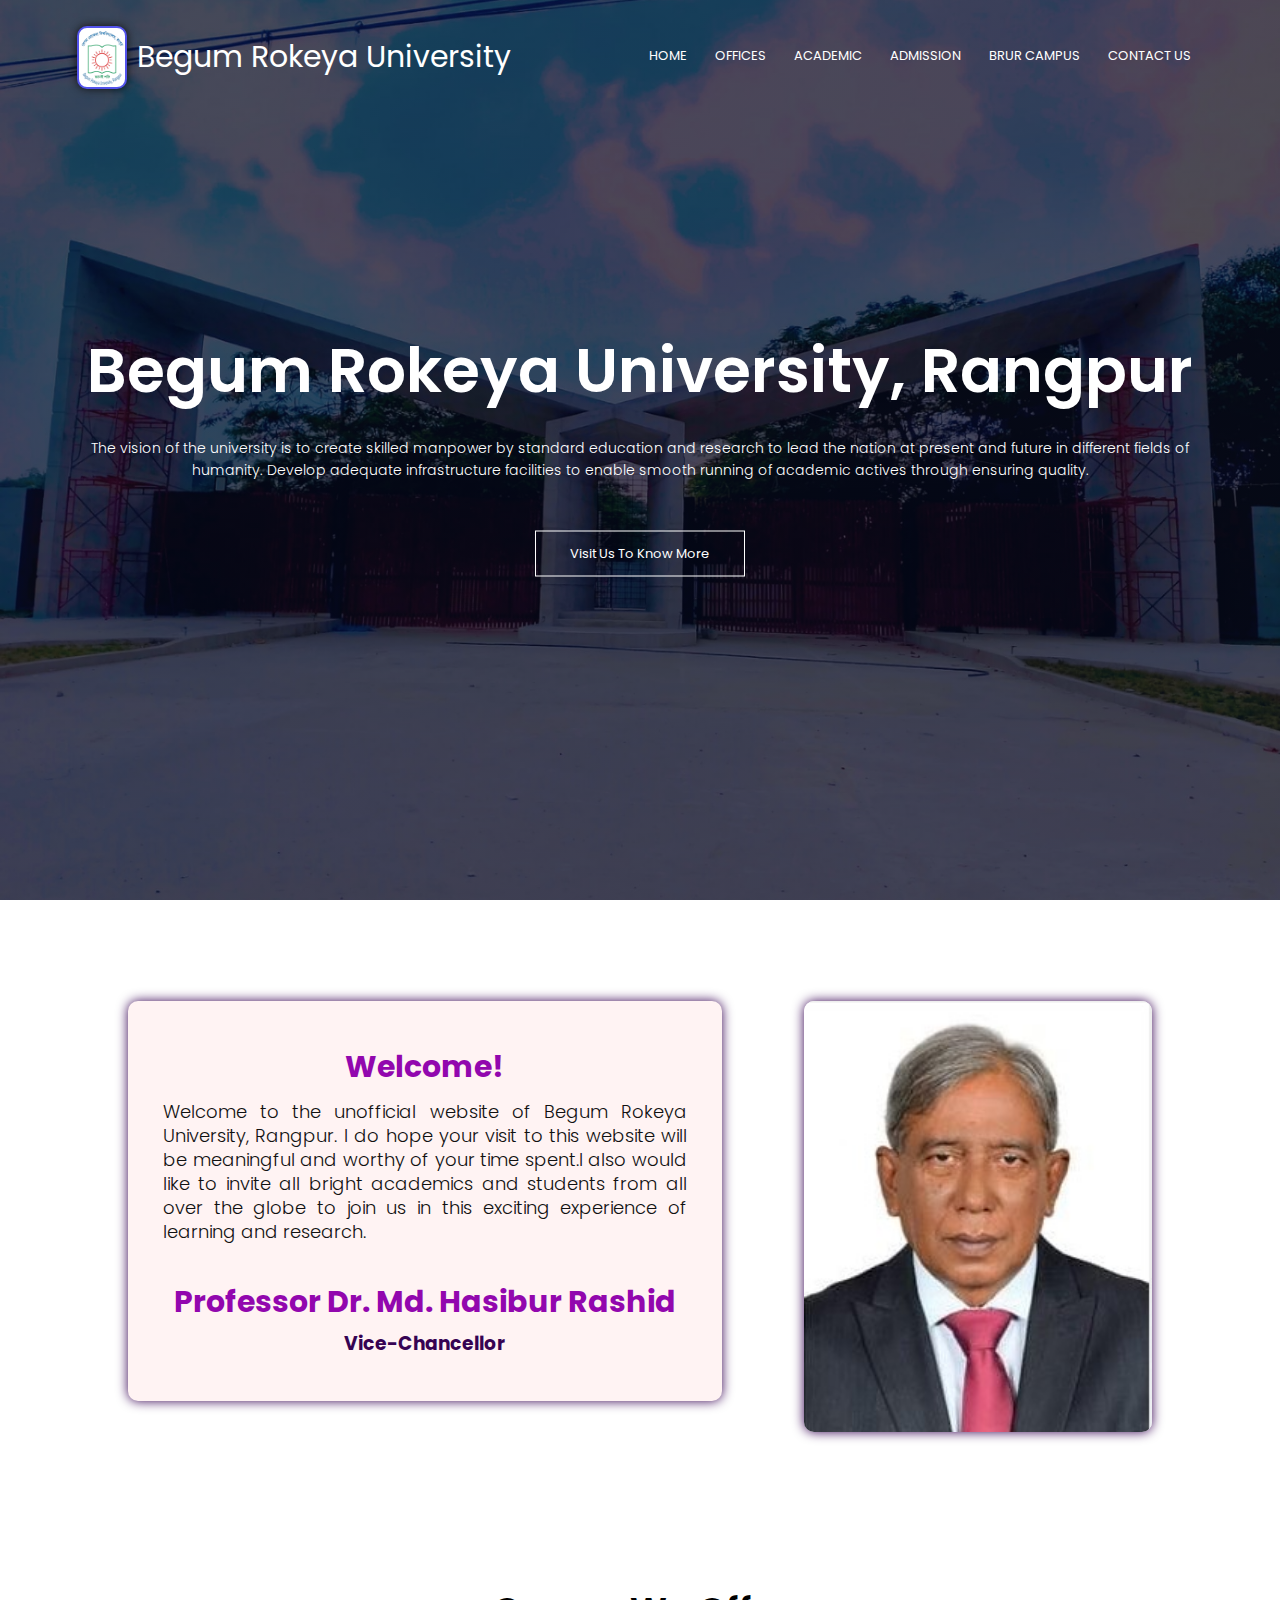
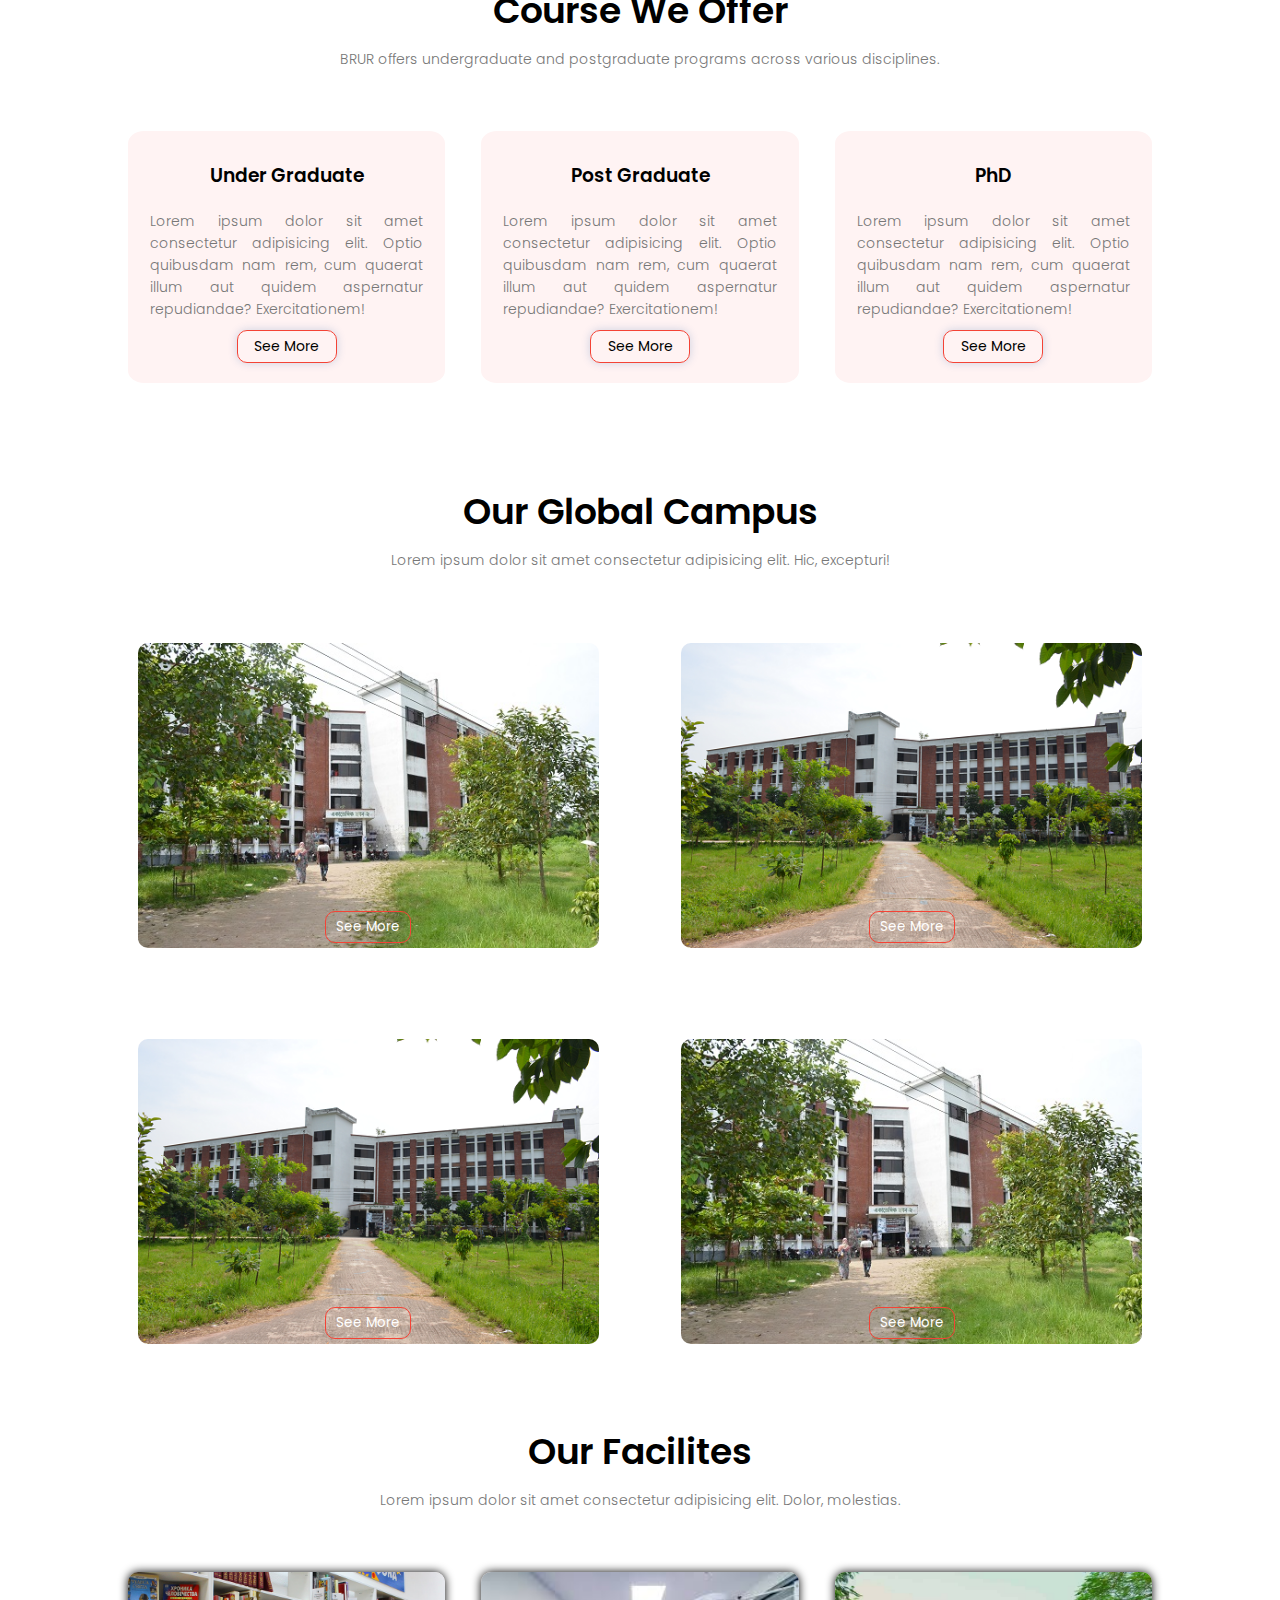
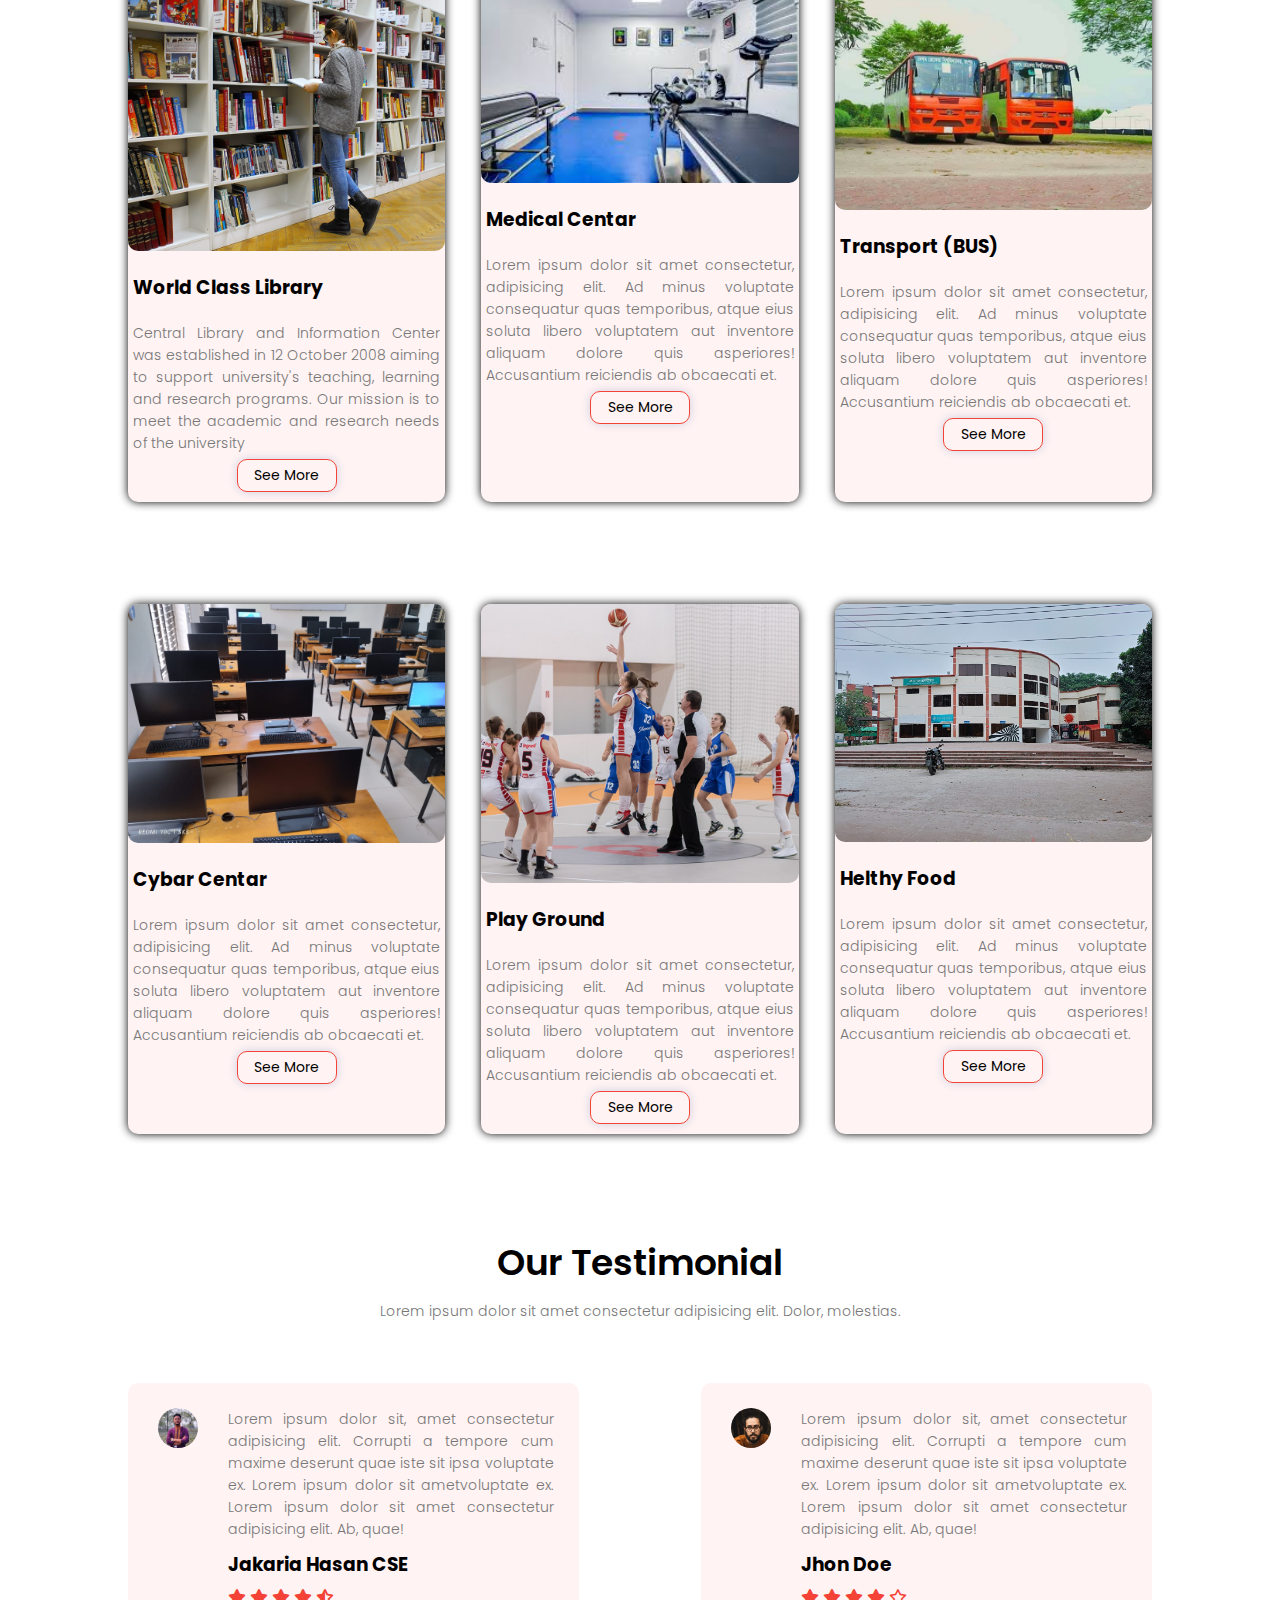
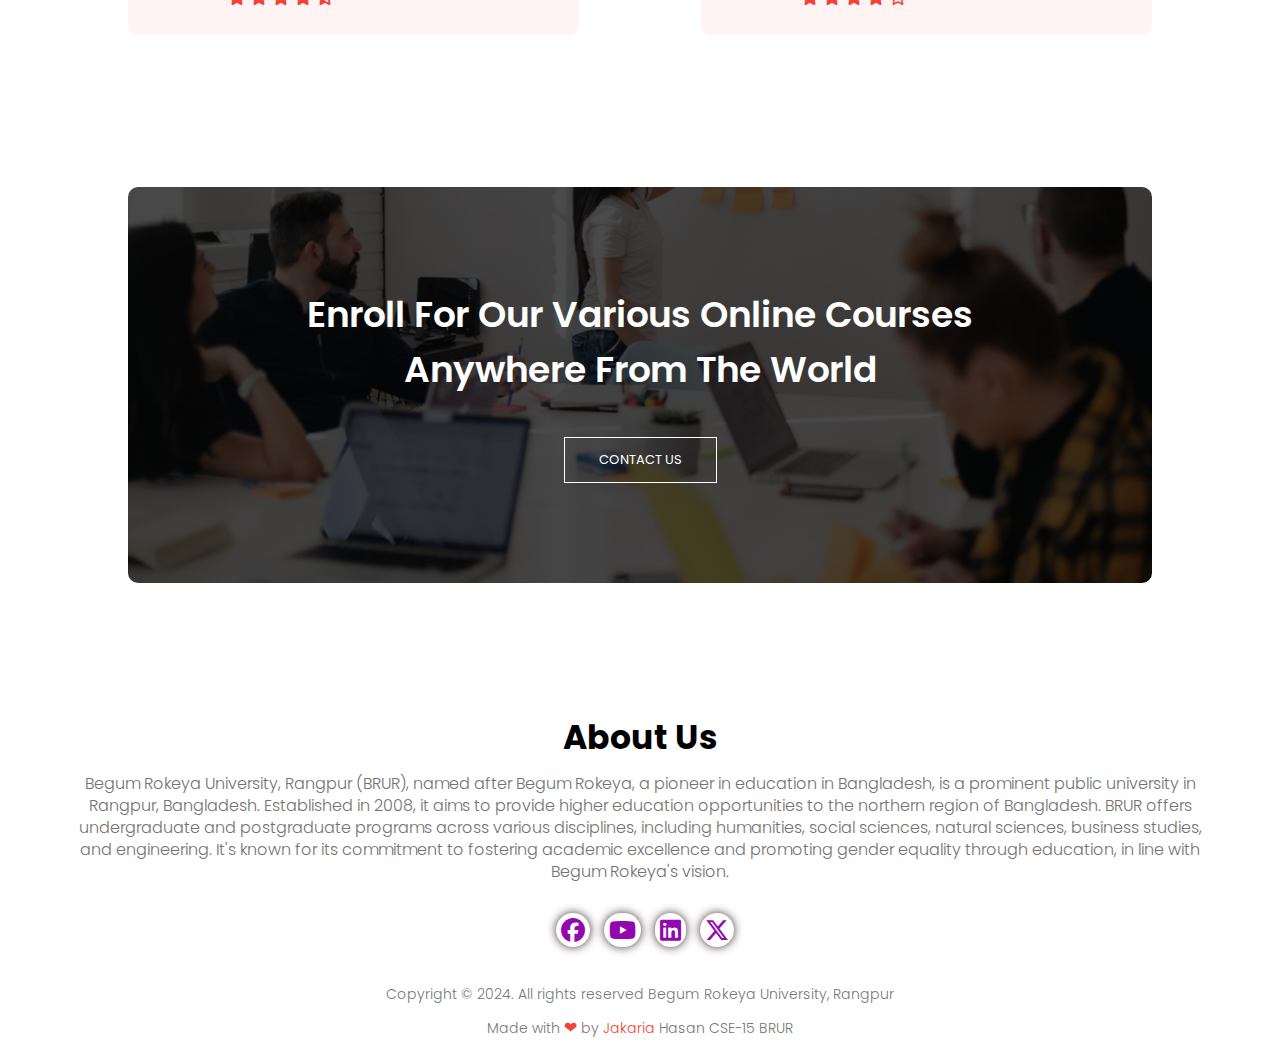
<file: index.html>
<!DOCTYPE html>
<html lang="en">

<head>
    <meta charset="UTF-8">
    <meta name="viewport" content="width=device-width, initial-scale=1.0">
    <title>Begum Rokeya University </title>
    <link rel="stylesheet" href="style.css">
    <link rel="stylesheet" href="https://cdnjs.cloudflare.com/ajax/libs/font-awesome/6.5.2/css/all.min.css">
    <link rel="stylesheet" href="https://cdnjs.cloudflare.com/ajax/libs/font-awesome/6.5.2/css/all.min.css">
</head>

<body>
    <section class="header">
        <!--             nav  Start           -->
        <nav>
            <a href="index.html">
                <img src="./brur_logo_Black.png" alt="">
                <span>Begum Rokeya University</span>
            </a>
            <div class="nav-links" id="navLinks">
                <i class="fa fa-times" onclick="hideMenu()" ontouchcancel="hideMenu"> </i>
                <ul>
                    <li><a href="#">HOME</a></li>
                    <li><a href="">OFFICES</a></li>
                    <li><a href="academic.html">ACADEMIC</a></li>
                    <li><a href="">ADMISSION</a></li>
                    <li><a href="brur campus.html">BRUR CAMPUS</a></li>
                    <li><a href="contact.html">CONTACT US</a></li>
                </ul>
            </div>
            <i class="fa fa-bars" onclick="showMenu()"></i>
        </nav>
        <!--             nav end           -->
        <div class="text-box">
            <h1>Begum Rokeya University, Rangpur </h1>
            <p>The vision of the university is to create skilled manpower by standard education and research to lead the
            nation at present and future in different fields of humanity.
            Develop adequate infrastructure facilities to enable smooth running of academic actives through ensuring
            quality. </p>
            <a href="vision.html" target="_blank" class="hero-btn">Visit Us To Know More</a>
        </div>


        <!-- ------------- Welcome Section --------- -->
    </section>
    <section class="testimonial">
        <div class="row">
            <div class="welcome-box">
                <h2> Welcome! </h2>
                <p> Welcome to the unofficial website of Begum Rokeya University, Rangpur. I do hope your visit to this website will be meaningful and  worthy of your time spent.I also would like to invite all bright academics and students from all over the globe to join us in this exciting experience of learning and research. </p> <br>
                <h2> Professor Dr. Md. Hasibur Rashid </h2>
                <h3> Vice-Chancellor </h3>
            </div>
            <div class="din-img">
            </div>
            
        </div>

    </section>


    <!-- --------- Course ------------ -->
    <section class="course">
        <h1>Course We Offer</h1>
        <p>BRUR offers undergraduate and postgraduate programs across various disciplines.</p>

        <div class="row">
            <div class="course-col">
                <h3>Under Graduate</h3>
                <p>Lorem ipsum dolor sit amet consectetur adipisicing elit. Optio quibusdam nam rem, cum quaerat illum
                    aut quidem aspernatur repudiandae? Exercitationem!</p>
                <button class="course-btn">See More</button>
            </div>
            <div class="course-col">
                <h3>Post Graduate</h3>
                <p>Lorem ipsum dolor sit amet consectetur adipisicing elit. Optio quibusdam nam rem, cum quaerat illum
                    aut quidem aspernatur repudiandae? Exercitationem!</p>
                <button class="course-btn">See More</button>
            </div>
            <div class="course-col">
                <h3>PhD</h3>
                <p>Lorem ipsum dolor sit amet consectetur adipisicing elit. Optio quibusdam nam rem, cum quaerat illum
                    aut quidem aspernatur repudiandae? Exercitationem!</p>
                <button class="course-btn">See More</button>
            </div>
        </div>
    </section>

    <!-- -----------Campus section---------- -->
    <section class="campus">
        <h1>Our Global Campus</h1>
        <p>Lorem ipsum dolor sit amet consectetur adipisicing elit. Hic, excepturi!</p>
        <div class="row">
            <div class="campus-col">
                <img src="./academic building 3.jpg" alt="">
                <div class="layer">
                    <h3>Academic Building 01</h3>
                    <a href="#"><button class="b-btn">See More</button></a>
                </div>
            </div>
            <div class="campus-col">
                <img src="./academic building 4.png" alt="">
                <div class="layer">
                    <h3>Academic Building 02</h3>
                    <a href="#"><button class="b-btn">See More</button></a>
                </div>
            </div>
        </div>

        <div class="row">
            <div class="campus-col">
                <img src="./academic building 4.png" alt="">
                <div class="layer">
                    <h3>Academic Building 03</h3>
                    <a href="#"><button class="b-btn">See More</button></a>
                </div>
            </div>
            <div class="campus-col">
                <img src="./academic building 3.jpg" alt="">
                <div class="layer">
                    <h3>Academic Building 04</h3>
                    <a href="#"><button class="b-btn">See More</button></a>
                </div>
            </div>
        </div>
    </section>


    <!-- ----------- facilities----------- -->

    <section class="facilities">
        <h1>Our Facilites</h1>
        <p>Lorem ipsum dolor sit amet consectetur adipisicing elit. Dolor, molestias.</p>

        <div class="row">
            <div class="facilites-col">
                <img src="./library.png">
                <h3>World Class Library</h3>
                <p>Central Library and Information Center was established in 12 October 2008 aiming to support university's teaching, learning and research programs. Our mission is to meet the academic and research needs of the university </p>
                <a href="library.html"><button class="course-btn f-btn">See More</button></a>
            </div>
            <div class="facilites-col">
                <img src="./medicel center.jpeg">
                <h3>Medical Centar</h3>
                <p>Lorem ipsum dolor sit amet consectetur, adipisicing elit. Ad minus voluptate consequatur quas
                    temporibus, atque eius soluta libero voluptatem aut inventore aliquam dolore quis asperiores!
                    Accusantium reiciendis ab obcaecati et.</p>
                <button class="course-btn f-btn">See More</button>
            </div>
            <div class="facilites-col">
                <img src="./brurBus.jpeg">
                <h3>Transport (BUS) </h3>
                <p>Lorem ipsum dolor sit amet consectetur, adipisicing elit. Ad minus voluptate consequatur quas
                    temporibus, atque eius soluta libero voluptatem aut inventore aliquam dolore quis asperiores!
                    Accusantium reiciendis ab obcaecati et.</p>
                <button class="course-btn f-btn">See More</button>
            </div>
        </div>
        <div class="row">
            <div class="facilites-col">
                <img src="./cyber center.jpg">
                <h3>Cybar Centar</h3>
                <p>Lorem ipsum dolor sit amet consectetur, adipisicing elit. Ad minus voluptate consequatur quas
                    temporibus, atque eius soluta libero voluptatem aut inventore aliquam dolore quis asperiores!
                    Accusantium reiciendis ab obcaecati et.</p>
                <a href="library.html"><button class="course-btn f-btn">See More</button></a>
            </div>
            <div class="facilites-col">
                <img src="./basketball.png">
                <h3>Play Ground</h3>
                <p>Lorem ipsum dolor sit amet consectetur, adipisicing elit. Ad minus voluptate consequatur quas
                    temporibus, atque eius soluta libero voluptatem aut inventore aliquam dolore quis asperiores!
                    Accusantium reiciendis ab obcaecati et.</p>
                <button class="course-btn f-btn">See More</button>
            </div>
            <div class="facilites-col">
                <img src="./CafeBrur.jpg">
                <h3>Helthy Food</h3>
                <p>Lorem ipsum dolor sit amet consectetur, adipisicing elit. Ad minus voluptate consequatur quas
                    temporibus, atque eius soluta libero voluptatem aut inventore aliquam dolore quis asperiores!
                    Accusantium reiciendis ab obcaecati et.</p>
                <button class="course-btn f-btn">See More</button>
            </div>
        </div>
    </section>

    <!-- -------------- Testimonial ------------- -->

    <section class="testimonial">
        <h1>Our Testimonial</h1>
        <p>Lorem ipsum dolor sit amet consectetur adipisicing elit. Dolor, molestias.</p>
        <div class="row">
            <div class="test-col">
                <img src="./testimonial 1.jpg">
                <div>
                    <p>Lorem ipsum dolor sit, amet consectetur adipisicing elit. Corrupti a tempore cum maxime deserunt
                        quae iste sit ipsa voluptate ex. Lorem ipsum dolor sit ametvoluptate ex. Lorem ipsum dolor sit
                        amet consectetur adipisicing elit. Ab, quae!</p>
                    <h3>Jakaria Hasan CSE</h3>
                    <i class="fa-solid fa-star"></i>
                    <i class="fa-solid fa-star"></i>
                    <i class="fa-solid fa-star"></i>
                    <i class="fa-solid fa-star"></i>
                    <i class="fa-solid fa-star-half-stroke"></i>
                </div>
            </div>
            <div class="test-col">
                <img src="./user2.jpg">
                <div>
                    <p>Lorem ipsum dolor sit, amet consectetur adipisicing elit. Corrupti a tempore cum maxime deserunt
                        quae iste sit ipsa voluptate ex. Lorem ipsum dolor sit ametvoluptate ex. Lorem ipsum dolor sit
                        amet consectetur adipisicing elit. Ab, quae!</p>
                    <h3>Jhon Doe</h3>
                    <i class="fa-solid fa-star"></i>
                    <i class="fa-solid fa-star"></i>
                    <i class="fa-solid fa-star"></i>
                    <i class="fa-solid fa-star"></i>
                    <i class="fa-regular fa-star"></i>
                </div>
            </div>
        </div>

    </section>

    <!-- ------------- call to action---------------- -->
    <section class="cta">
        <h1>Enroll For Our Various Online Courses <br>Anywhere From The World</h1>
        <a class="hero-btn" href="contact.html">CONTACT US</a>
    </section>

    <!-- ----------------footer-------------------- -->
    <section class="footer">
        <div class="footer-up">
            <h4>About Us</h4>
            <p>Begum Rokeya University, Rangpur (BRUR), named after Begum Rokeya, a pioneer in education in Bangladesh, is a prominent public university in Rangpur, Bangladesh. Established in 2008, it aims to provide higher education opportunities to the northern region of Bangladesh. BRUR offers undergraduate and postgraduate programs across various disciplines, including humanities, social sciences, natural sciences, business studies, and engineering. It's known for its commitment to fostering academic excellence and promoting gender equality through education, in line with Begum Rokeya's vision.</p>
            <div class="icons">
                <a href="https://www.facebook.com/sks.jakaria88/"><i class="fa-brands fa-facebook"></i></a>
                <a href="https://www.youtube.com/@JakariaHasan-sks"><i class="fa-brands fa-youtube"></i></a>
                <a href="https://www.linkedin.com/feed/"><i class="fa-brands fa-linkedin"></i></a>
                <a href="https://x.com/twitt_login?lang=en&mx=2"><i class="fa-brands fa-x-twitter"></i></a>
            </div>
        </div>
        <div class="footer-down">
            <p>Copyright © 2024. All rights reserved Begum Rokeya University, Rangpur </p>
            <p>Made with <span class="heart">&#10084</span> by <span>Jakaria </span>Hasan CSE-15 BRUR</p>
        </div>
    </section>








    <!-- java Script -->
    <script src="app.js">
    </script>

</body>

</html>
</file>
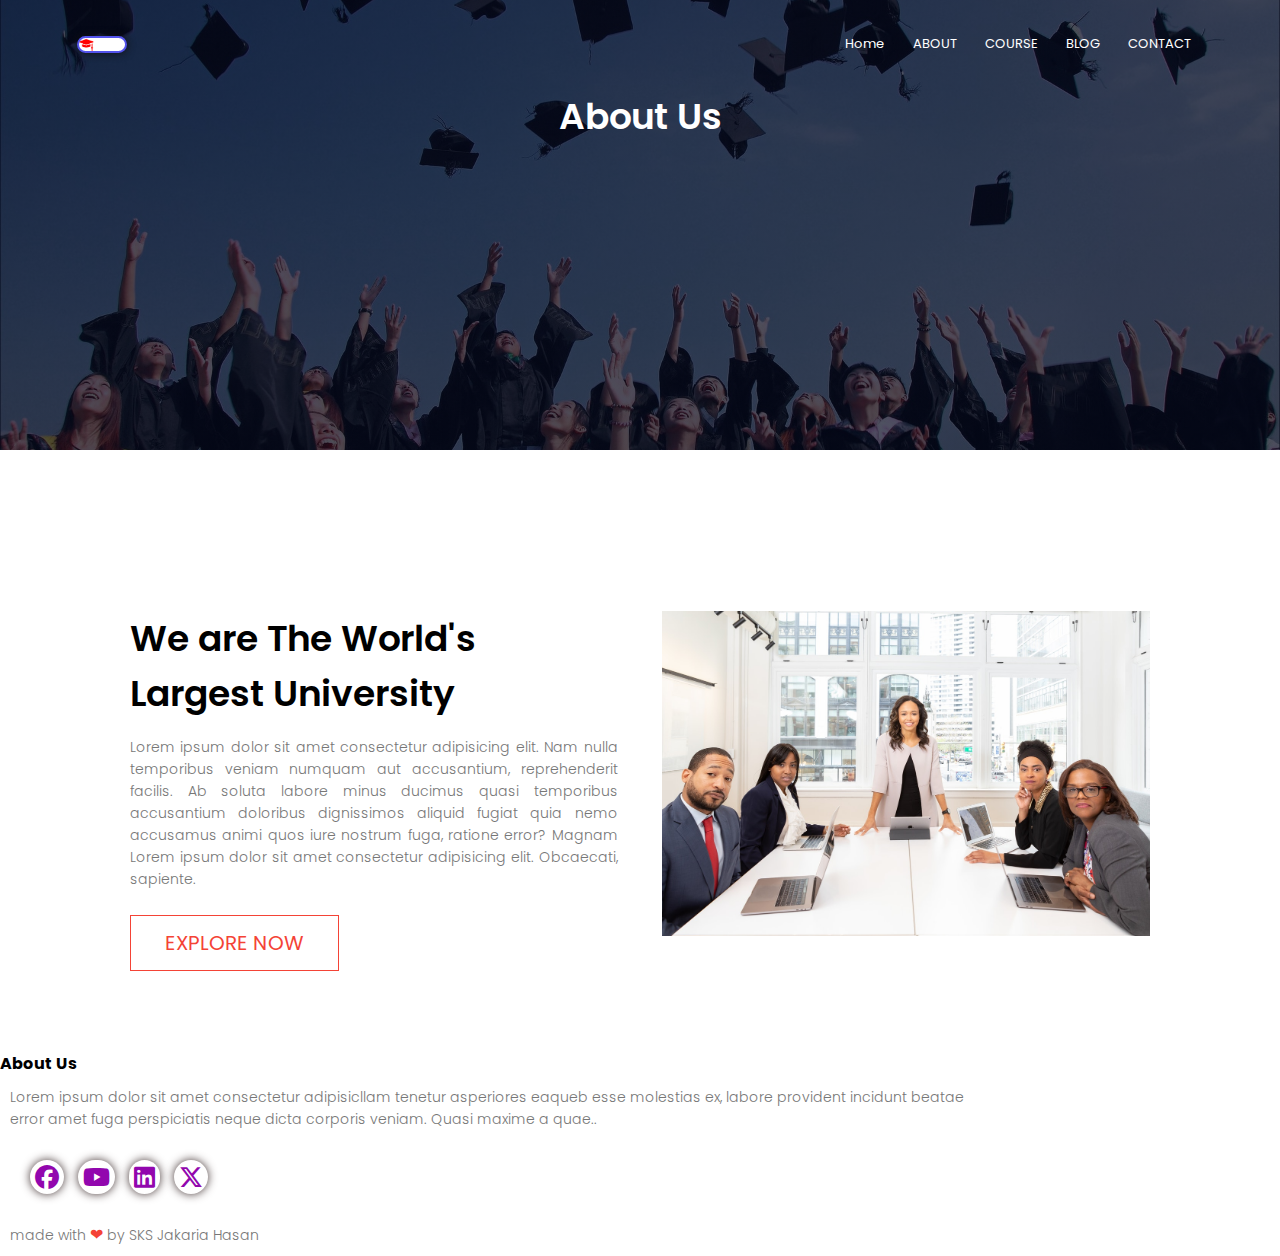
<file: about.html>
<!DOCTYPE html>
<html lang="en">
<head>
    <meta charset="UTF-8">
    <meta name="viewport" content="width=device-width, initial-scale=1.0">
    <title>Binary University </title>
    <link rel="stylesheet" href="style.css">
    <link rel="stylesheet" href="https://cdnjs.cloudflare.com/ajax/libs/font-awesome/6.5.2/css/all.min.css">
</head>
<body>
    <section class="sub-header">
        <!--             nav  Start           -->
        <nav>
            <a href="index.html"><img src="./logo.png" alt=""></a>
            <div class="nav-links" id="navLinks">
                <i class="fa fa-times"  onclick="hideMenu()"> </i>
                <ul>
                    <li><a href="">Home</a></li>
                    <li><a href="">ABOUT</a></li>
                    <li><a href="">COURSE</a></li>
                    <li><a href="">BLOG</a></li>
                    <li><a href="">CONTACT</a></li>
                </ul>
            </div>
            <i class="fa fa-bars" onclick="showMenu()" ></i>
        </nav>
        <h1>About Us</h1>
    </section>
        <!--             nav end           -->
   
        <!-- ----- About Us section----- -->
<section class="about-us">
    <div class="row">
        <div class="about-col">
            <h1>We are The World's Largest University</h1>
            <p>Lorem ipsum dolor sit amet consectetur adipisicing elit. Nam nulla temporibus veniam numquam aut accusantium, reprehenderit facilis. Ab soluta labore minus ducimus quasi temporibus accusantium doloribus dignissimos aliquid fugiat quia nemo accusamus animi quos iure nostrum fuga, ratione error? Magnam Lorem ipsum dolor sit amet consectetur adipisicing elit. Obcaecati, sapiente.</p>
            <a href="" class="hero-btn red-btn">EXPLORE NOW</a>
        </div>

        <div class="about-col">
            <img src="./about.jpg" alt="">
        </div>
    </div>

</section>








<!-- ----------------footer-------------------- -->
<section class="footer">
    <h4>About Us</h4>
    <p>Lorem ipsum dolor sit amet consectetur adipisicllam tenetur asperiores eaqueb esse molestias ex, labore provident incidunt beatae<br>  error amet fuga perspiciatis neque dicta corporis veniam. Quasi maxime a quae..</p>
    <div class="icons">
        <a href="#"><i class="fa-brands fa-facebook"></i></a>
        <a href="#"><i class="fa-brands fa-youtube"></i></a>
        <a href="#"><i class="fa-brands fa-linkedin"></i></a>
        <a href="#"><i class="fa-brands fa-x-twitter"></i></a>
    </div>
    <p class="made">made with <span class="heart">&#10084</span>  by SKS <span>Jakaria </span>Hasan</p>
</section>








    <!-- java Script -->
     <script src="app.js">
     </script>

</body>
</html>
</file>
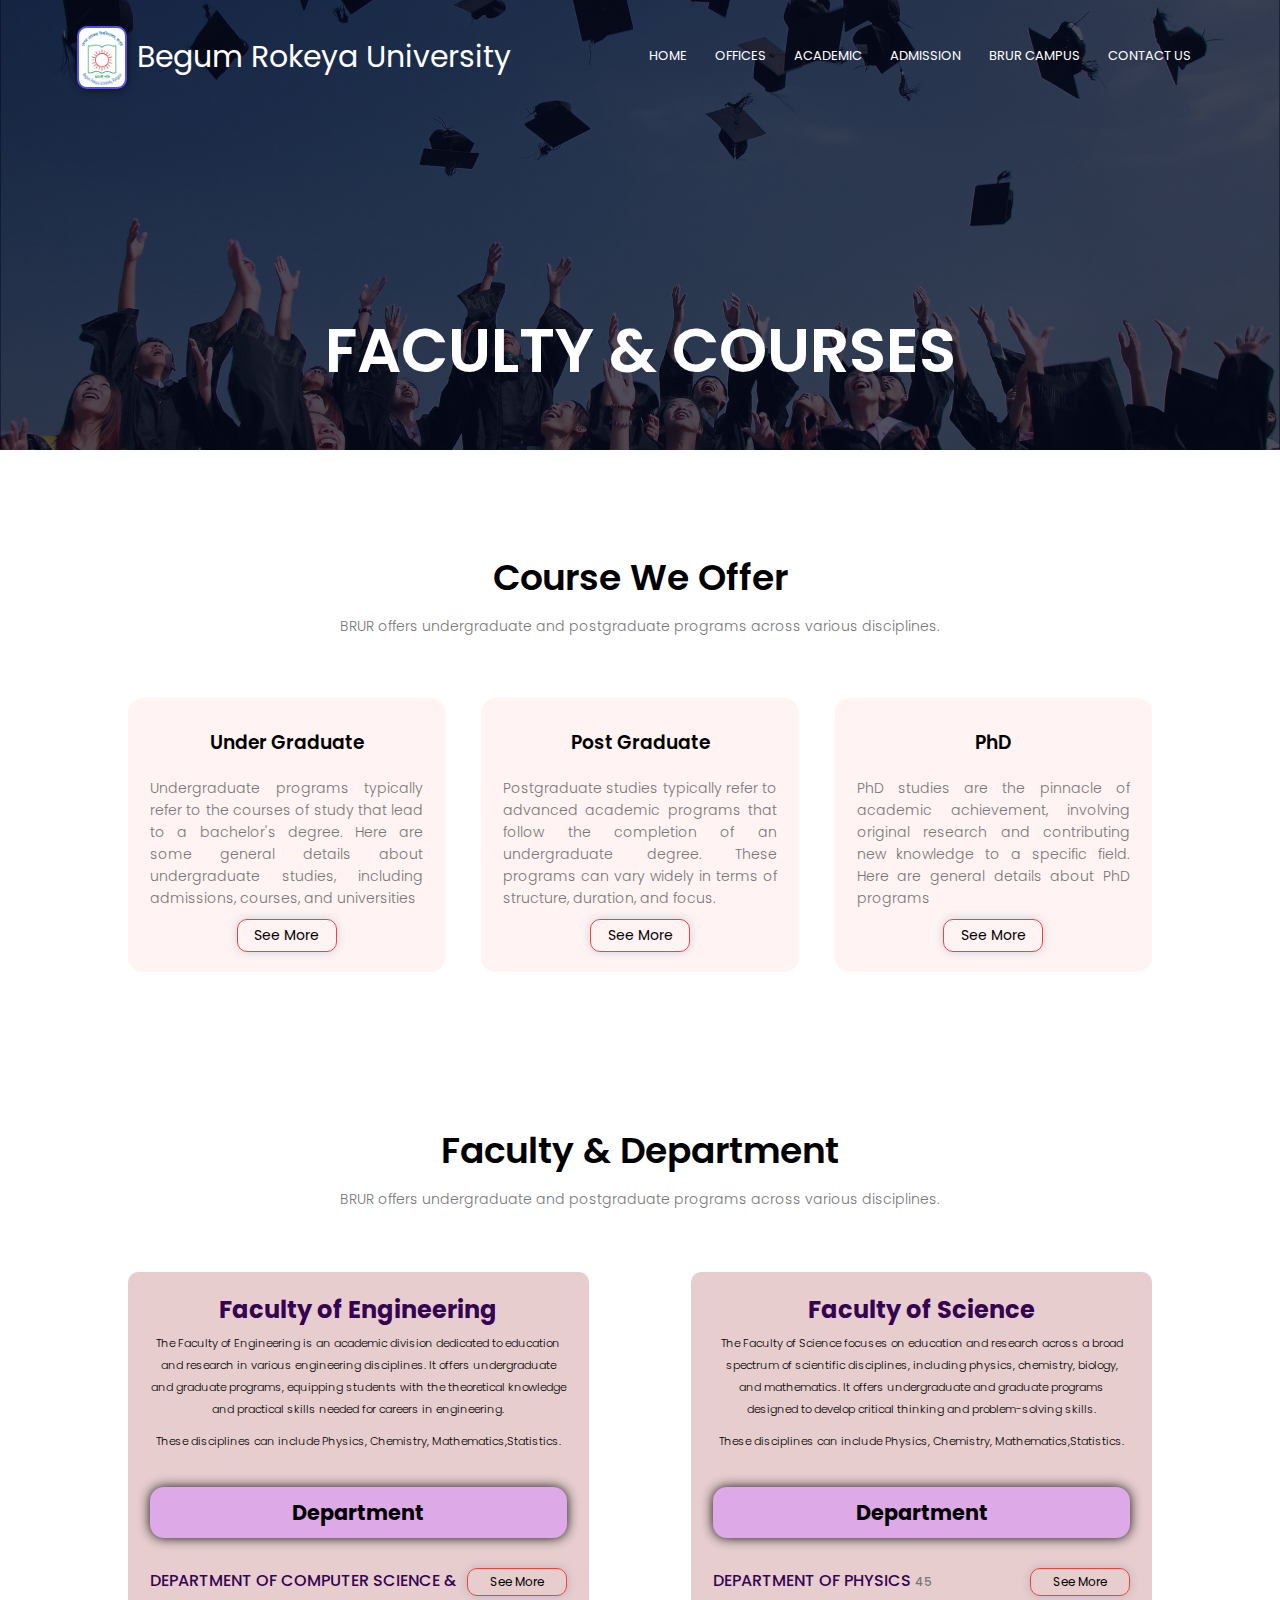
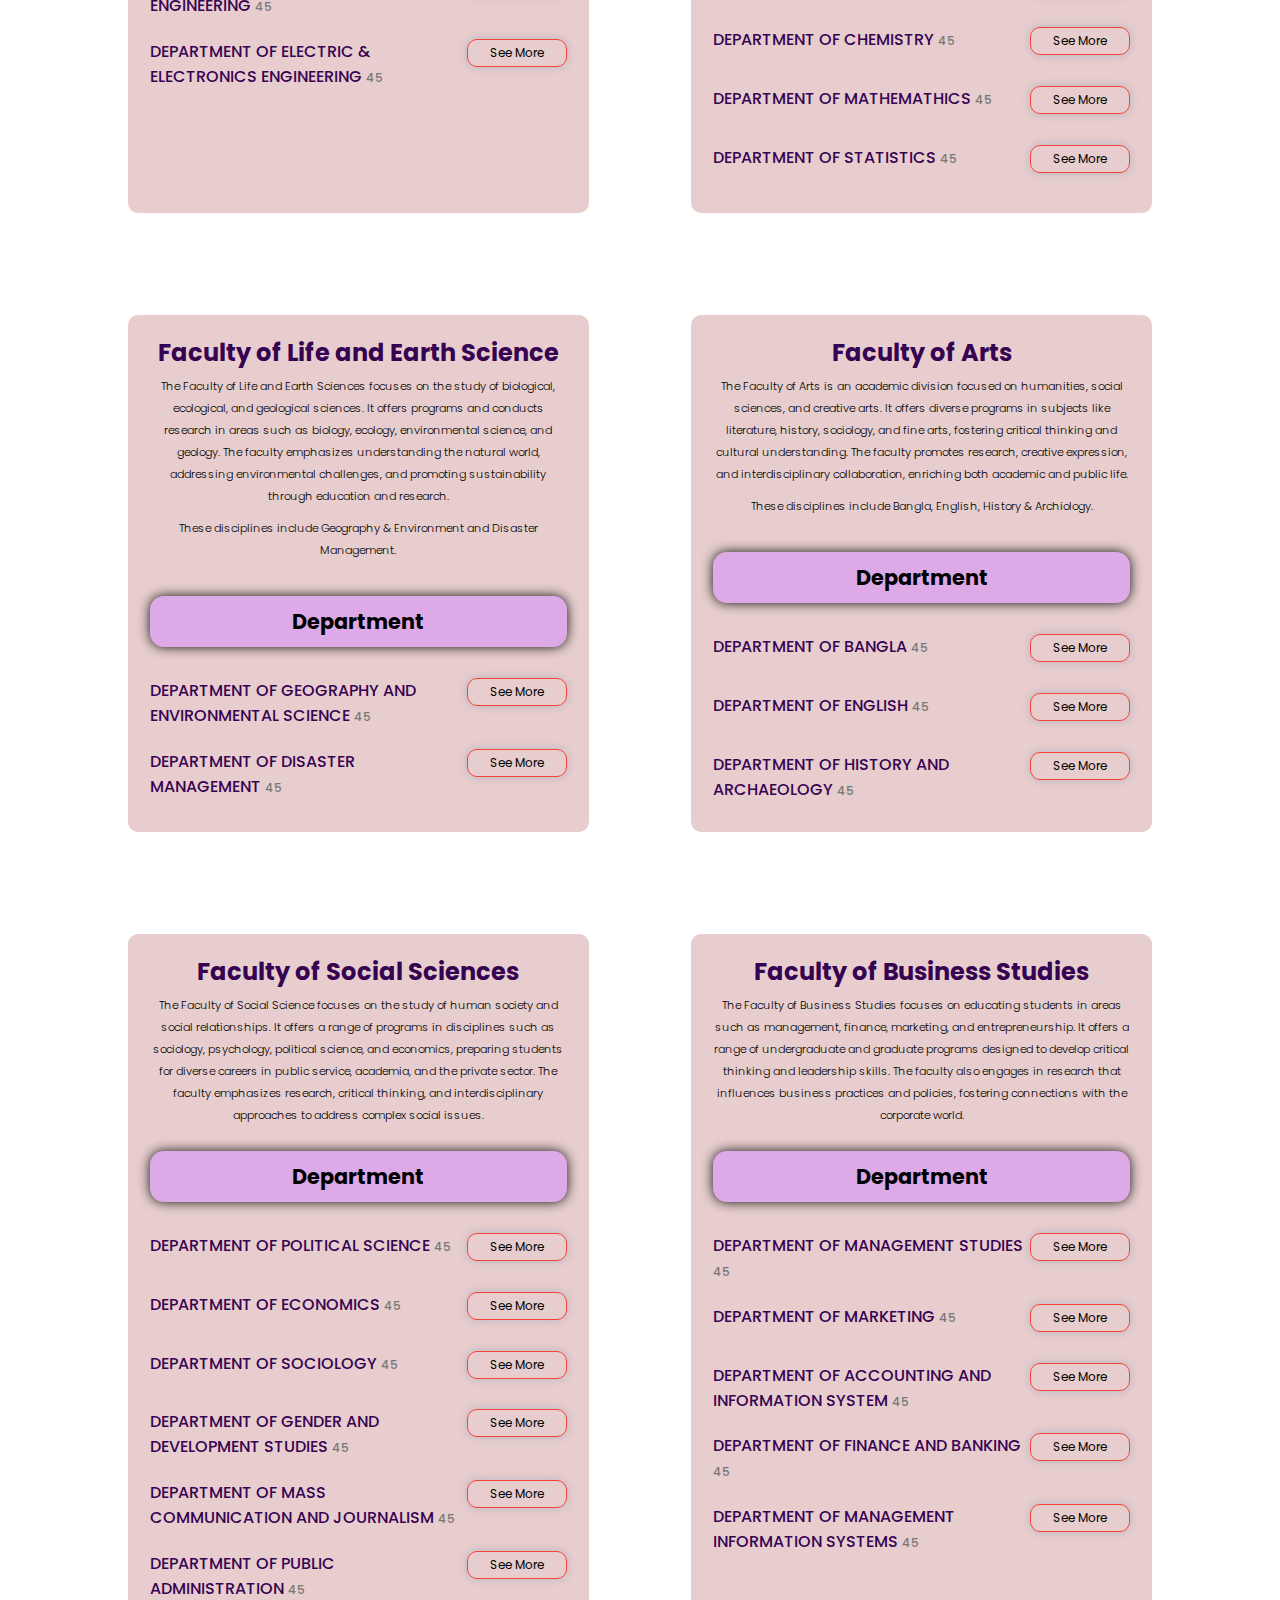
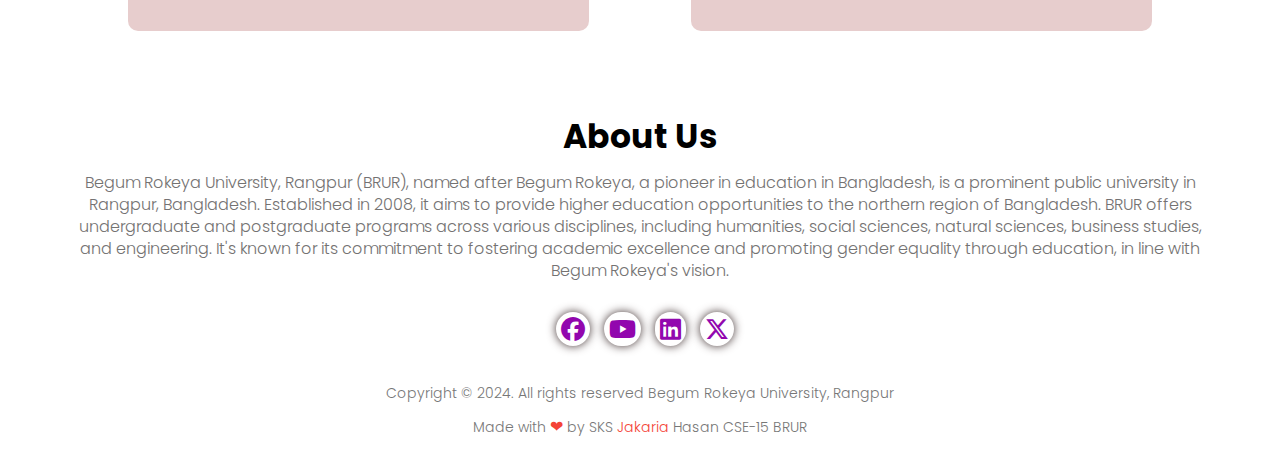
<file: academic.html>
<!DOCTYPE html>
<html lang="en">

<head>
    <meta charset="UTF-8">
    <meta name="viewport" content="width=device-width, initial-scale=1.0">
    <title>Academic </title>
    <link rel="stylesheet" href="style.css">
    <link rel="stylesheet" href="https://cdnjs.cloudflare.com/ajax/libs/font-awesome/6.5.2/css/all.min.css">
    <link rel="stylesheet" href="https://cdnjs.cloudflare.com/ajax/libs/font-awesome/6.5.2/css/all.min.css">
</head>

<body>
    <section class="sub-header">
        <!--             nav  Start           -->
        <nav>
            <a href="index.html">
                <img src="./brur_logo_Black.png" alt="">
                <span>Begum Rokeya University</span>
            </a>
            <div class="nav-links" id="navLinks">
                <i class="fa fa-times" onclick="hideMenu()"> </i>
                <ul>
                    <li><a href="index.html">HOME</a></li>
                    <li><a href="">OFFICES</a></li>
                    <li><a href="academic.html">ACADEMIC</a></li>
                    <li><a href="">ADMISSION</a></li>
                    <li><a href="brur campus.html">BRUR CAMPUS</a></li>
                    <li><a href="contact.html">CONTACT US</a></li>
                </ul>
            </div>
            <i class="fa fa-bars" onclick="showMenu()"></i>
        </nav>
        <!--             nav end           -->
        <div class="text-box vision">
            <h1>FACULTY & COURSES</h1>
        </div>
    </section>
    <!-- --------- Course ------------ -->
    <section class="course">
        <h1>Course We Offer</h1>
        <p>BRUR offers undergraduate and postgraduate programs across various disciplines.</p>

        <div class="row">
            <div class="course-col">
                <h3>Under Graduate</h3>
                <p>Undergraduate programs typically refer to the courses of study that lead to a bachelor's degree. Here are some general details about undergraduate studies, including admissions, courses, and universities</p>
                <button class="course-btn">See More</button>
            </div>
            <div class="course-col">
                <h3>Post Graduate</h3>
                <p>Postgraduate studies typically refer to advanced academic programs that follow the completion of an undergraduate degree. These programs can vary widely in terms of structure, duration, and focus. </p>
                <button class="course-btn">See More</button>
            </div>
            <div class="course-col">
                <h3>PhD</h3>
                <p>PhD studies are the pinnacle of academic achievement, involving original research and contributing new knowledge to a specific field. Here are general details about PhD programs</p>
                <button class="course-btn">See More</button>
            </div>
        </div>
    </section>


    <!-- --------- Faculty & department ------------ -->
    <section class="faculty">
        <h1>Faculty & Department</h1>
        <p>BRUR offers undergraduate and postgraduate programs across various disciplines.</p>

        <div class="row">
            <div class="faculty-col">
                <h2>Faculty of Engineering</h2>
                <p>The Faculty of Engineering is an academic division dedicated to education and research in various engineering disciplines. It offers undergraduate and graduate programs, equipping students with the theoretical knowledge and practical skills needed for careers in engineering.
                <p>
                    These disciplines can include Physics, Chemistry, Mathematics,Statistics.
                </p>
                </p>
                <div class="depts">
                    <h3>Department</h3>
                    <div class="dept">
                        <div class="row">
                            <h4 class="dept-name">DEPARTMENT OF COMPUTER SCIENCE & ENGINEERING <span>45</span></h4>
                            <a href="#"><button class="course-btn f-btn dept-btn">See More</button></a>
                        </div>
                    </div>
                    <div class="dept">
                        <div class="row">
                            <h4 class="dept-name">DEPARTMENT OF ELECTRIC & ELECTRONICS ENGINEERING <span>45</span></h4>
                            <a href="#"><button class="course-btn f-btn dept-btn">See More</button></a>
                        </div>
                    </div>

                </div>
            </div>

            <!-- --------- Faculty of Science ------ -->
            <div class="faculty-col">
                <h2>Faculty of Science</h2>
                <p>The Faculty of Science focuses on education and research across a broad spectrum of scientific disciplines, including physics, chemistry, biology, and mathematics. It offers undergraduate and graduate programs designed to develop critical thinking and problem-solving skills.
                <p>
                    These disciplines can include Physics, Chemistry, Mathematics,Statistics.
                </p>
                </p>
                <div class="depts">
                    <h3>Department</h3>
                    <div class="dept">
                        <div class="row">
                            <h4 class="dept-name">DEPARTMENT OF PHYSICS <span>45</span></h4>
                            <a href="#"><button class="course-btn f-btn dept-btn">See More</button></a>
                        </div>
                    </div>
                    <div class="dept">
                        <div class="row">
                            <h4 class="dept-name">DEPARTMENT OF CHEMISTRY <span>45</span></h4>
                            <a href="#"><button class="course-btn f-btn dept-btn">See More</button></a>
                        </div>
                    </div>
                    <div class="dept">
                        <div class="row col">
                            <h4 class="dept-name">DEPARTMENT OF MATHEMATHICS <span>45</span></h4>
                            <a href="#"><button class="course-btn f-btn dept-btn">See More</button></a>
                        </div>
                    </div>
                    <div class="dept">
                        <div class="row">
                            <h4 class="dept-name">DEPARTMENT OF STATISTICS <span>45</span></h4>
                            <a href="#"><button class="course-btn f-btn dept-btn">See More</button></a>
                        </div>
                    </div>

                </div>
            </div>
        </div>

        <div class="row">

            <!-- ----------- Faculty Of Life & Earth ------------ -->
            <div class="faculty-col">
                <h2>Faculty of Life and Earth Science</h2>
                <p>The Faculty of Life and Earth Sciences focuses on the study of biological, ecological, and geological sciences. It offers programs and conducts research in areas such as biology, ecology, environmental science, and geology. The faculty emphasizes understanding the natural world, addressing environmental challenges, and promoting sustainability through education and research.
                <p>
                    These disciplines include Geography & Environment and Disaster Management.
                </p>
                </p>
                <div class="depts">
                    <h3>Department</h3>
                    <div class="dept">
                        <div class="row">
                            <h4 class="dept-name">DEPARTMENT OF GEOGRAPHY AND ENVIRONMENTAL SCIENCE <span>45</span></h4>
                            <a href="#"><button class="course-btn f-btn dept-btn">See More</button></a>
                        </div>
                    </div>
                    <div class="dept">
                        <div class="row">
                            <h4 class="dept-name">DEPARTMENT OF DISASTER MANAGEMENT <span>45</span></h4>
                            <a href="#"><button class="course-btn f-btn dept-btn">See More</button></a>
                        </div>
                    </div>
                </div>
            </div>

            <!-- ------------ Faculty of Arts ---------- -->
            <div class="faculty-col">
                <h2>Faculty of Arts </h2>
                <p>The Faculty of Arts is an academic division focused on humanities, social sciences, and creative arts. It offers diverse programs in subjects like literature, history, sociology, and fine arts, fostering critical thinking and cultural understanding. The faculty promotes research, creative expression, and interdisciplinary collaboration, enriching both academic and public life.
                <p>
                    These disciplines include Bangla, English, History & Archiology.
                </p>
                </p>
                <div class="depts">
                    <h3>Department</h3>
                    <div class="dept">
                        <div class="row">
                            <h4 class="dept-name">DEPARTMENT OF BANGLA <span>45</span></h4>
                            <a href="#"><button class="course-btn f-btn dept-btn">See More</button></a>
                        </div>
                    </div>
                    <div class="dept">
                        <div class="row">
                            <h4 class="dept-name">DEPARTMENT OF ENGLISH <span>45</span></h4>
                            <a href="#"><button class="course-btn f-btn dept-btn">See More</button></a>
                        </div>
                    </div>
                    <div class="dept">
                        <div class="row col">
                            <h4 class="dept-name">DEPARTMENT OF HISTORY AND ARCHAEOLOGY <span>45</span></h4>
                            <a href="#"><button class="course-btn f-btn dept-btn">See More</button></a>
                        </div>
                    </div>
                </div>
            </div>

        </div>

        <div class="row">

            <!-- ----------Faculty of Social Sciences--------- -->
            <div class="faculty-col">
                <h2>Faculty of Social Sciences</h2>
                <p>The Faculty of Social Science focuses on the study of human society and social relationships. It offers a range of programs in disciplines such as sociology, psychology, political science, and economics, preparing students for diverse careers in public service, academia, and the private sector. The faculty emphasizes research, critical thinking, and interdisciplinary approaches to address complex social issues.
                </p>
                <div class="depts">
                    <h3>Department</h3>
                    <div class="dept">
                        <div class="row">
                            <h4 class="dept-name">DEPARTMENT OF POLITICAL SCIENCE  <span>45</span></h4>
                            <a href="#"><button class="course-btn f-btn dept-btn">See More</button></a>
                        </div>
                    </div>
                    <div class="dept">
                        <div class="row">
                            <h4 class="dept-name">DEPARTMENT OF ECONOMICS <span>45</span></h4>
                            <a href="#"><button class="course-btn f-btn dept-btn">See More</button></a>
                        </div>
                    </div>
                    <div class="dept">
                        <div class="row col">
                            <h4 class="dept-name">DEPARTMENT OF SOCIOLOGY  <span>45</span></h4>
                            <a href="#"><button class="course-btn f-btn dept-btn">See More</button></a>
                        </div>
                    </div>
                    <div class="dept">
                        <div class="row">
                            <h4 class="dept-name">DEPARTMENT OF GENDER AND DEVELOPMENT STUDIES <span>45</span></h4>
                            <a href="#"><button class="course-btn f-btn dept-btn">See More</button></a>
                        </div>
                    </div>
                    <div class="dept">
                        <div class="row col">
                            <h4 class="dept-name">DEPARTMENT OF MASS COMMUNICATION AND JOURNALISM <span>45</span></h4>
                            <a href="#"><button class="course-btn f-btn dept-btn">See More</button></a>
                        </div>
                    </div>
                    <div class="dept">
                        <div class="row col">
                            <h4 class="dept-name">DEPARTMENT OF PUBLIC ADMINISTRATION <span>45</span></h4>
                            <a href="#"><button class="course-btn f-btn dept-btn">See More</button></a>
                        </div>
                    </div>

                </div>
            </div>
             <!-- ------------- Faculty Business Studies ----------- -->
            <div class="faculty-col">
                <h2>Faculty of  Business Studies</h2>
                <p>The Faculty of Business Studies focuses on educating students in areas such as management, finance, marketing, and entrepreneurship. It offers a range of undergraduate and graduate programs designed to develop critical thinking and leadership skills. The faculty also engages in research that influences business practices and policies, fostering connections with the corporate world.
                
                </p>
                <div class="depts">
                    <h3>Department</h3>
                    <div class="dept">
                        <div class="row">
                            <h4 class="dept-name">DEPARTMENT OF MANAGEMENT STUDIES <span>45</span></h4>
                            <a href="#"><button class="course-btn f-btn dept-btn">See More</button></a>
                        </div>
                    </div>
                    <div class="dept">
                        <div class="row">
                            <h4 class="dept-name">DEPARTMENT OF MARKETING  <span>45</span></h4>
                            <a href="#"><button class="course-btn f-btn dept-btn">See More</button></a>
                        </div>
                    </div>
                    <div class="dept">
                        <div class="row col">
                            <h4 class="dept-name">DEPARTMENT OF ACCOUNTING AND INFORMATION SYSTEM <span>45</span></h4>
                            <a href="#"><button class="course-btn f-btn dept-btn">See More</button></a>
                        </div>
                    </div>
                    <div class="dept">
                        <div class="row">
                            <h4 class="dept-name">DEPARTMENT OF FINANCE AND BANKING <span>45</span></h4>
                            <a href="#"><button class="course-btn f-btn dept-btn">See More</button></a>
                        </div>
                    </div>
                    <div class="dept">
                        <div class="row col">
                            <h4 class="dept-name">DEPARTMENT OF MANAGEMENT INFORMATION SYSTEMS <span>45</span></h4>
                            <a href="#"><button class="course-btn f-btn dept-btn">See More</button></a>
                        </div>
                    </div>
                </div>
            </div>
        </div>
    </section>



    <!-- ----------------footer-------------------- -->
    <section class="footer">
        <div class="footer-up">
            <h4>About Us</h4>
            <p>Begum Rokeya University, Rangpur (BRUR), named after Begum Rokeya, a pioneer in education in Bangladesh,
                is a prominent public university in Rangpur, Bangladesh. Established in 2008, it aims to provide higher
                education opportunities to the northern region of Bangladesh. BRUR offers undergraduate and postgraduate
                programs across various disciplines, including humanities, social sciences, natural sciences, business
                studies, and engineering. It's known for its commitment to fostering academic excellence and promoting
                gender equality through education, in line with Begum Rokeya's vision.</p>
            <div class="icons">
                <a href="https://www.facebook.com/sks.jakaria88/"><i class="fa-brands fa-facebook"></i></a>
                <a href="https://www.youtube.com/@JakariaHasan-sks"><i class="fa-brands fa-youtube"></i></a>
                <a href="https://www.linkedin.com/feed/"><i class="fa-brands fa-linkedin"></i></a>
                <a href="https://x.com/twitt_login?lang=en&mx=2"><i class="fa-brands fa-x-twitter"></i></a>
            </div>
        </div>
        <div class="footer-down">
            <p>Copyright © 2024. All rights reserved Begum Rokeya University, Rangpur </p>
            <p>Made with <span class="heart">&#10084</span> by SKS <span>Jakaria </span>Hasan CSE-15 BRUR</p>
        </div>
    </section>








    <!-- java Script -->
    <script src="app.js">
    </script>

</body>

</html>
</file>
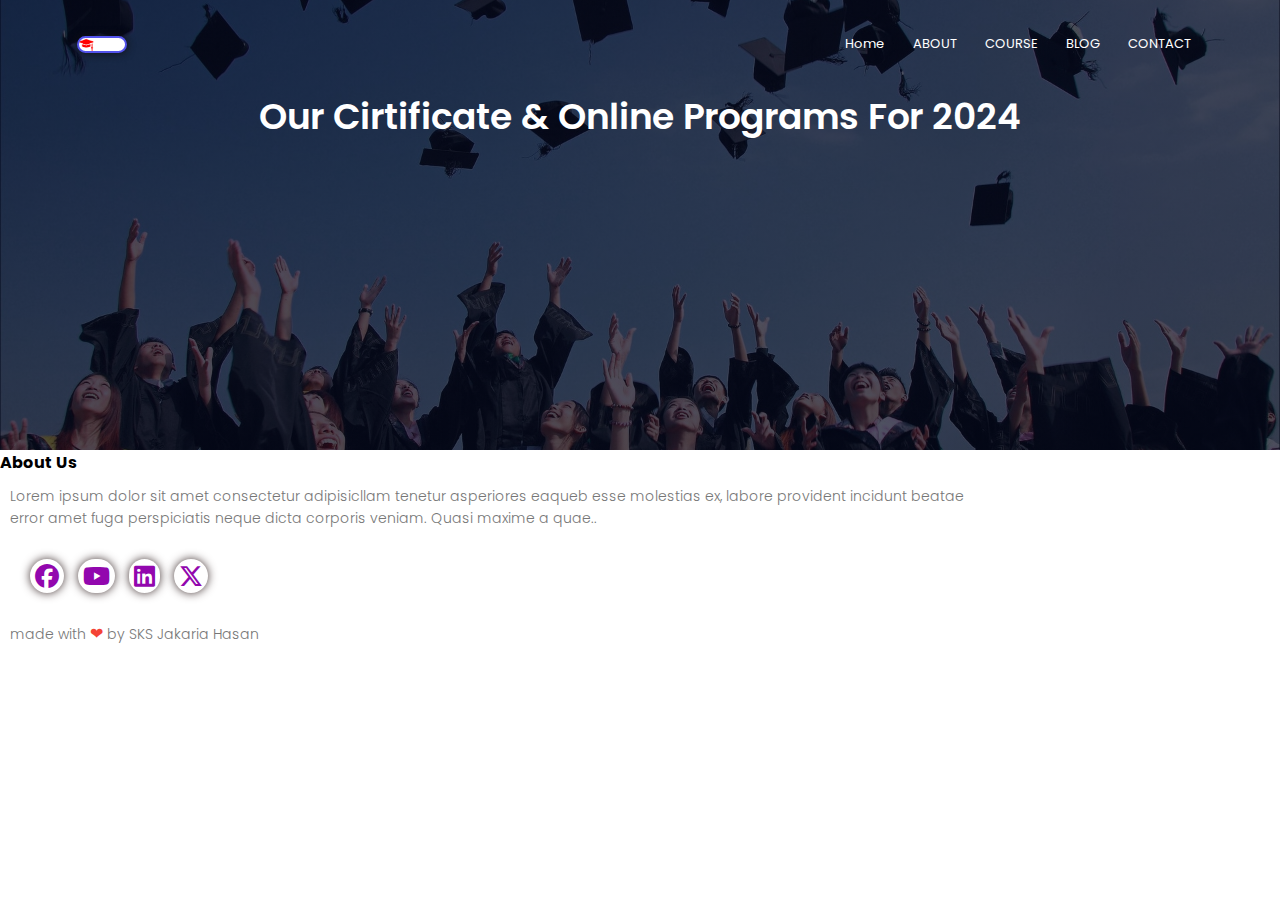
<file: blogpage.html>
<!DOCTYPE html>
<html lang="en">
<head>
    <meta charset="UTF-8">
    <meta name="viewport" content="width=device-width, initial-scale=1.0">
    <title>Our Courses </title>
    <link rel="stylesheet" href="style.css">
    <link rel="stylesheet" href="https://cdnjs.cloudflare.com/ajax/libs/font-awesome/6.5.2/css/all.min.css">
</head>
<body>
    <section class="sub-header">
        <!--             nav  Start           -->
        <nav>
            <a href="index.html"><img src="./logo.png" alt=""></a>
            <div class="nav-links" id="navLinks">
                <i class="fa fa-times"  onclick="hideMenu()"> </i>
                <ul>
                    <li><a href="">Home</a></li>
                    <li><a href="">ABOUT</a></li>
                    <li><a href="">COURSE</a></li>
                    <li><a href="">BLOG</a></li>
                    <li><a href="">CONTACT</a></li>
                </ul>
            </div>
            <i class="fa fa-bars" onclick="showMenu()" ></i>
        </nav>
        <h1>Our Cirtificate & Online Programs For 2024</h1>
    </section>
        <!--             nav end           -->
   



<!-- ----------------footer-------------------- -->
<section class="footer">
    <h4>About Us</h4>
    <p>Lorem ipsum dolor sit amet consectetur adipisicllam tenetur asperiores eaqueb esse molestias ex, labore provident incidunt beatae<br>  error amet fuga perspiciatis neque dicta corporis veniam. Quasi maxime a quae..</p>
    <div class="icons">
        <a href="#"><i class="fa-brands fa-facebook"></i></a>
        <a href="#"><i class="fa-brands fa-youtube"></i></a>
        <a href="#"><i class="fa-brands fa-linkedin"></i></a>
        <a href="#"><i class="fa-brands fa-x-twitter"></i></a>
    </div>
    <p class="made">made with <span class="heart">&#10084</span>  by SKS <span>Jakaria </span>Hasan</p>
</section>








    <!-- java Script -->
     <script src="app.js">
     </script>

</body>
</html>
</file>
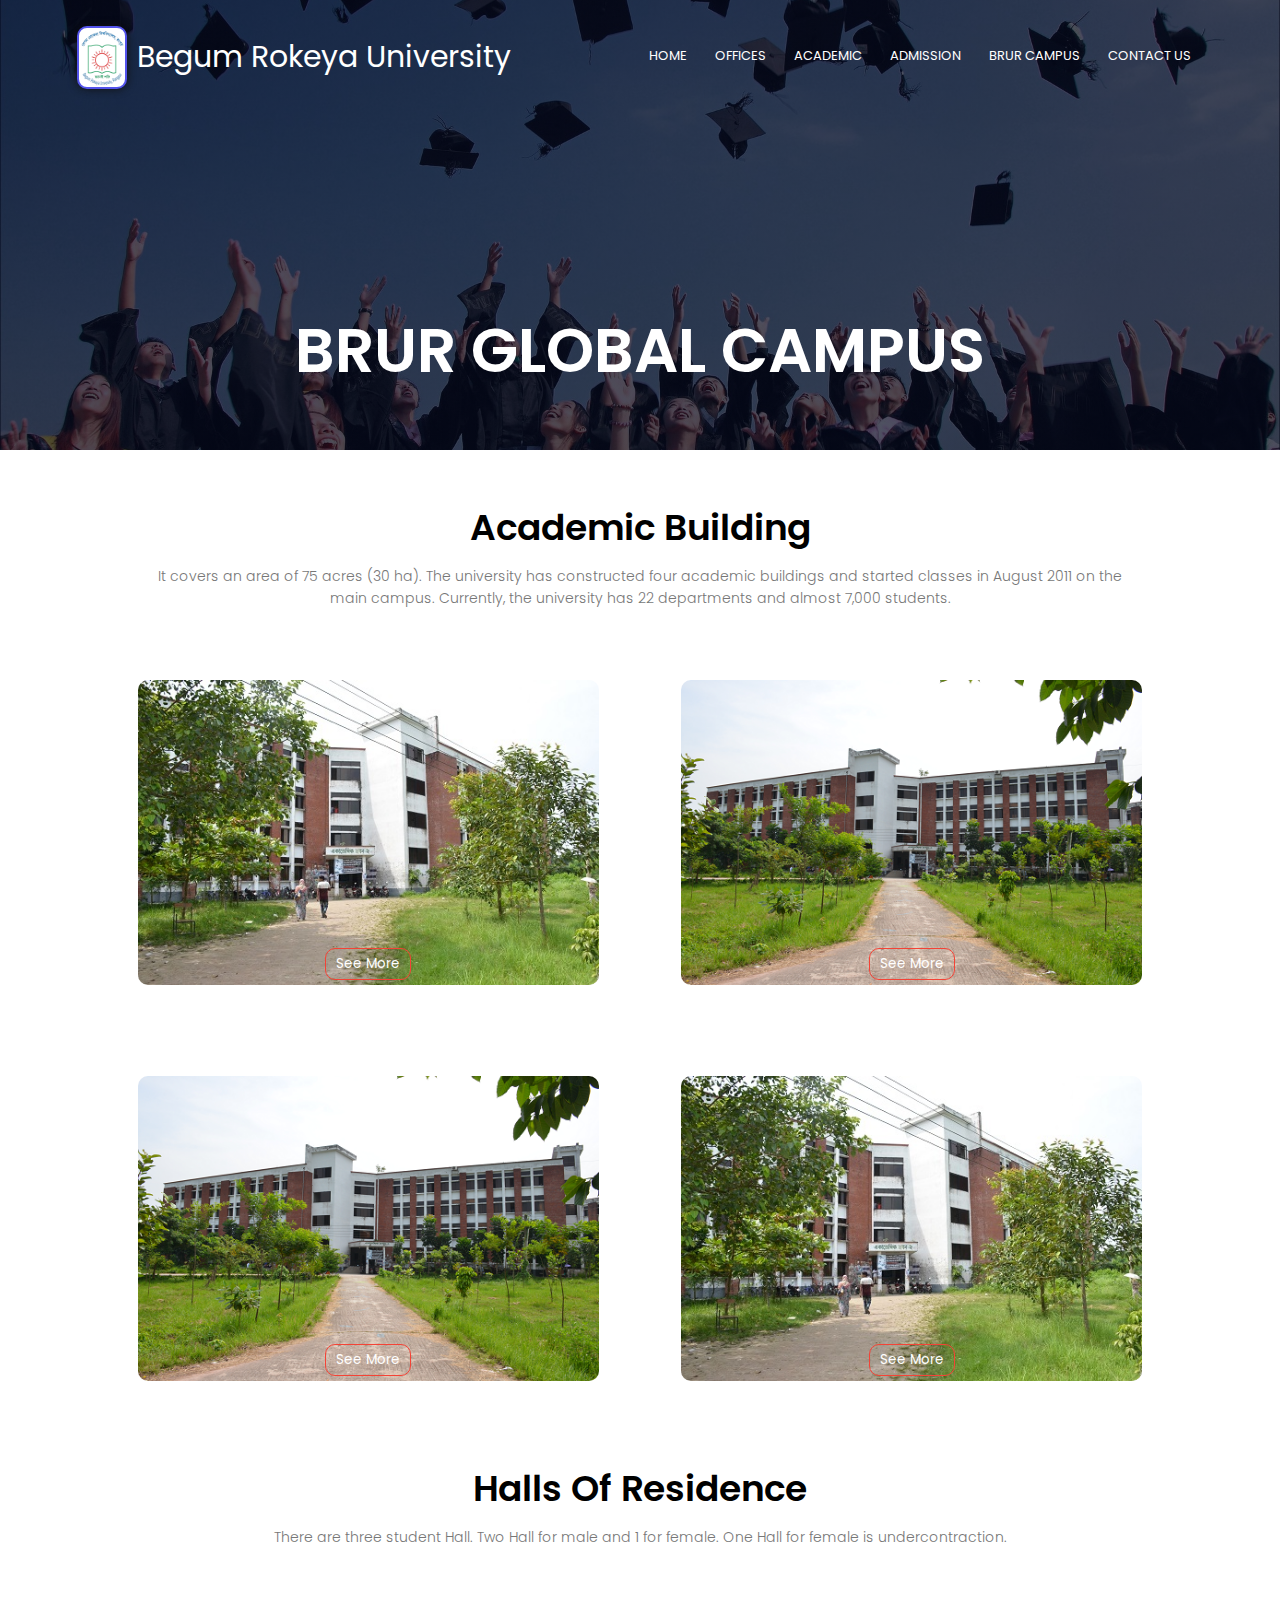
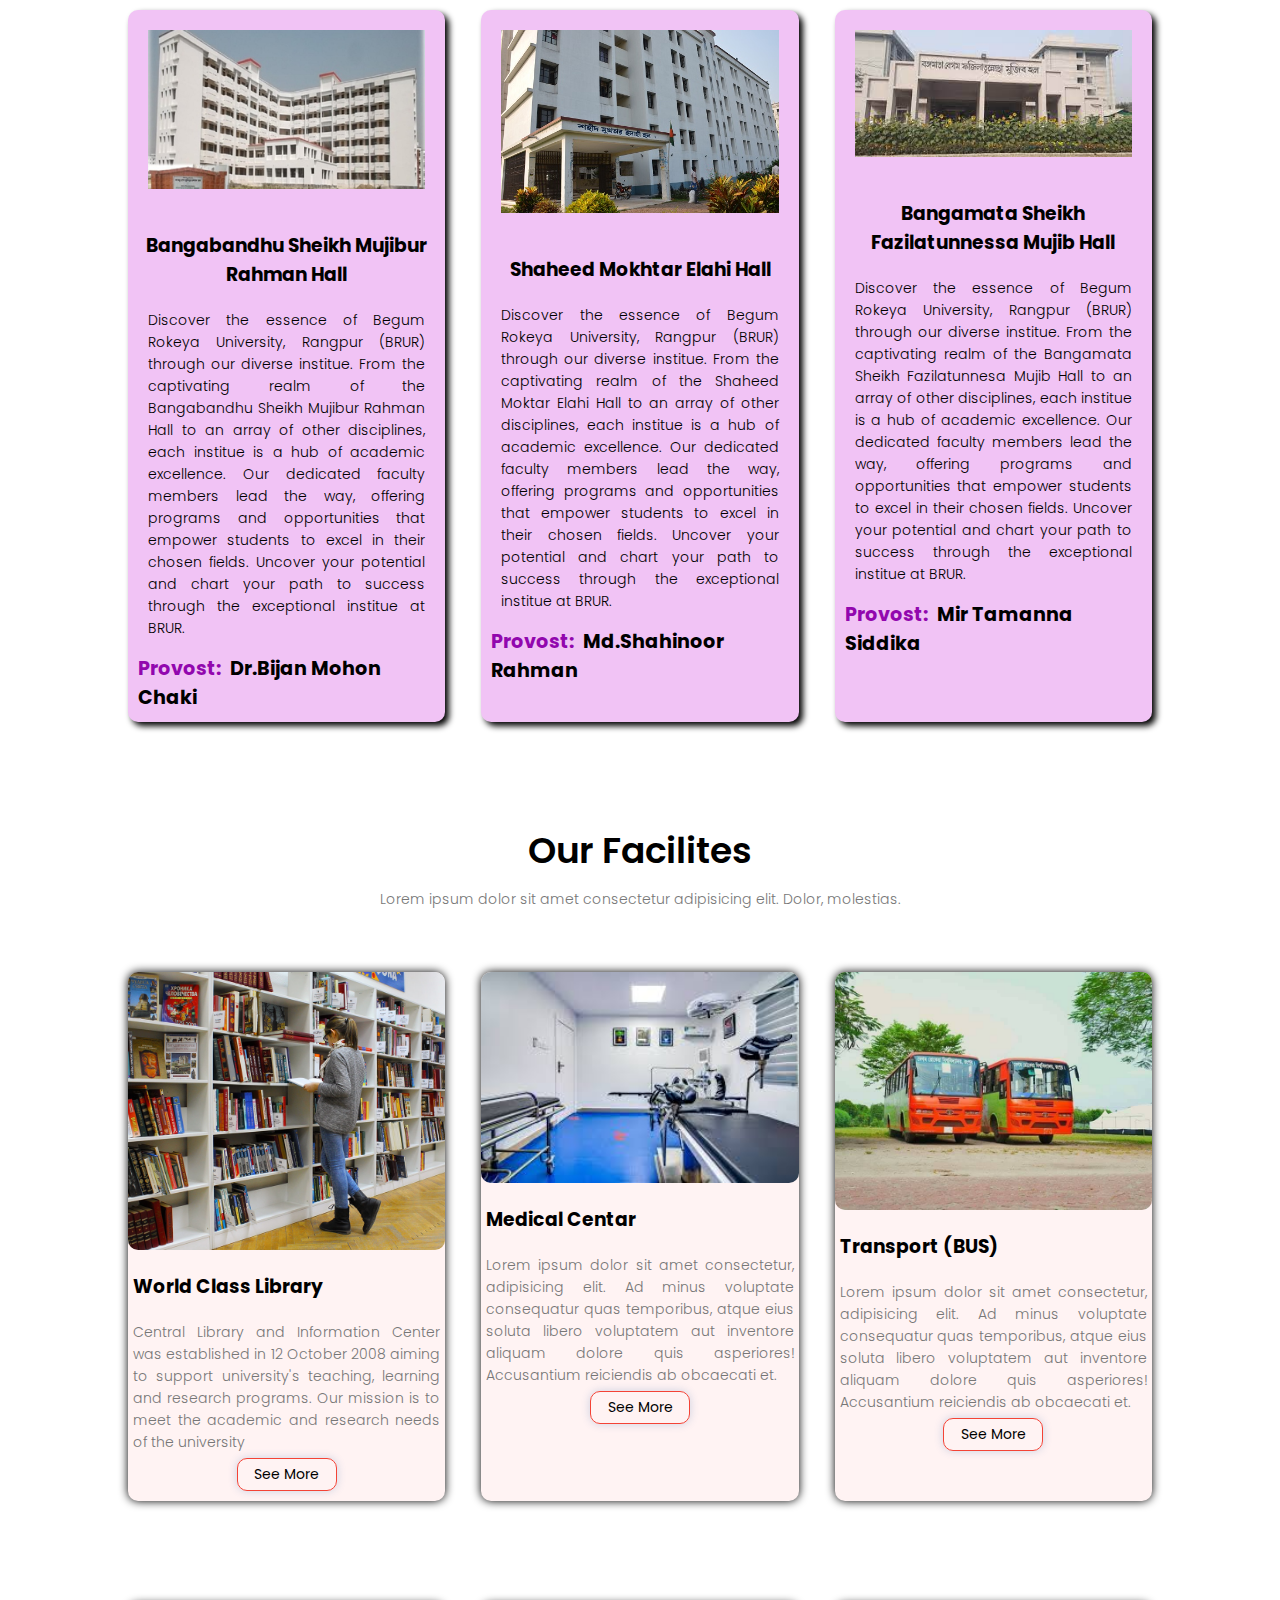
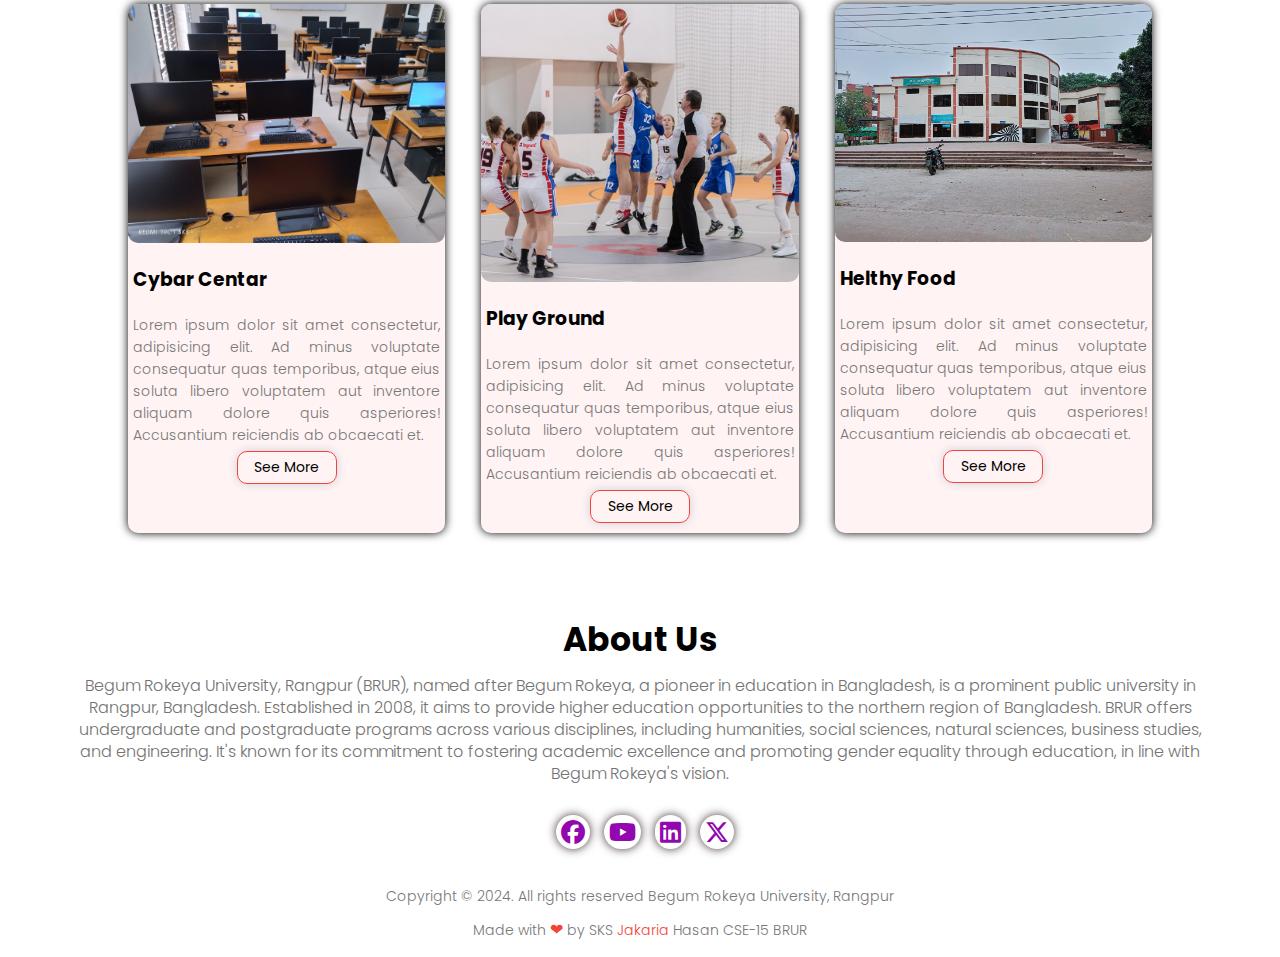
<file: brur campus.html>
<!DOCTYPE html>
<html lang="en">

<head>
    <meta charset="UTF-8">
    <meta name="viewport" content="width=device-width, initial-scale=1.0">
    <title>Begum Rokeya University </title>
    <link rel="stylesheet" href="style.css">
    <link rel="stylesheet" href="https://cdnjs.cloudflare.com/ajax/libs/font-awesome/6.5.2/css/all.min.css">
    <link rel="stylesheet" href="https://cdnjs.cloudflare.com/ajax/libs/font-awesome/6.5.2/css/all.min.css">
</head>

<body>
    <section class="sub-header">
        <!--             nav  Start           -->
        <nav>
            <a href="index.html">
                <img src="./brur_logo_Black.png" alt="">
                <span>Begum Rokeya University</span>
            </a>
            <div class="nav-links" id="navLinks">
                <i class="fa fa-times" onclick="hideMenu()"> </i>
                <ul>
                    <li><a href="index.html">HOME</a></li>
                    <li><a href="">OFFICES</a></li>
                    <li><a href="academic.html">ACADEMIC</a></li>
                    <li><a href="">ADMISSION</a></li>
                    <li><a href="brur campus.html">BRUR CAMPUS</a></li>
                    <li><a href="contact.html">CONTACT US</a></li>
                </ul>
            </div>
            <i class="fa fa-bars" onclick="showMenu()"></i>
        </nav>
        <!--             nav end           -->
        <div class="text-box vision">
            <h1>BRUR GLOBAL CAMPUS</h1>
        </div>
    </section>

    <!-- -----------Academic Building---------- -->
    <section class="campus">
        <h1>Academic Building</h1>
        <p> It covers an area of 75 acres (30 ha). The university has constructed four academic buildings and started classes in August 2011 on the main campus. Currently, the university has 22 departments and almost 7,000 students.</p>
        <div class="row">
            <div class="campus-col">
                <img src="./academic building 3.jpg" alt="">
                <div class="layer">
                    <h3>Academic Building 01</h3>
                    <a href="#"><button class="b-btn">See More</button></a>
                </div>
            </div>
            <div class="campus-col">
                <img src="./academic building 4.png" alt="">
                <div class="layer">
                    <h3>Academic Building 02</h3>
                    <a href="#"><button class="b-btn">See More</button></a>
                </div>
            </div>
        </div>

        <div class="row">
            <div class="campus-col">
                <img src="./academic building 4.png" alt="">
                <div class="layer">
                    <h3>Academic Building 03</h3>
                    <a href="#"><button class="b-btn">See More</button></a>
                </div>
            </div>
            <div class="campus-col">
                <img src="./academic building 3.jpg" alt="">
                <div class="layer">
                    <h3>Academic Building 04</h3>
                    <a href="#"><button class="b-btn">See More</button></a>
                </div>
            </div>
        </div>
    </section>


    <!-- ------------- Student Hall -------------- -->

    <section class="facilities ">
        <h1>Halls Of Residence</h1>
        <p>There are three student Hall. Two Hall for male and 1 for female. One Hall for female is undercontraction.
        </p>

        <div class="row">
            <div class="hall-col">
                <img src="./mujib hall.jpg">
                <h3>Bangabandhu Sheikh Mujibur Rahman Hall</h3>
                <p>
                    Discover the essence of Begum Rokeya University, Rangpur (BRUR) through our diverse institue. From
                    the captivating realm of the Bangabandhu Sheikh Mujibur Rahman Hall to an array of other
                    disciplines, each institue is a hub of academic excellence. Our dedicated faculty members lead the
                    way, offering programs and opportunities that empower students to excel in their chosen fields.
                    Uncover your potential and chart your path to success through the exceptional institue at BRUR.</p>
                <h4 class="provost">Provost: <span>Dr.Bijan Mohon Chaki</span></h4>
            </div>
            <div class="hall-col">
                <img src="./muktar elahi hall.jpg">
                <h3>Shaheed Mokhtar Elahi Hall</h3>
                <p>Discover the essence of Begum Rokeya University, Rangpur (BRUR) through our diverse institue. From
                    the captivating realm of the Shaheed Moktar Elahi Hall to an array of other disciplines, each
                    institue is a hub of academic excellence. Our dedicated faculty members lead the way, offering
                    programs and opportunities that empower students to excel in their chosen fields. Uncover your
                    potential and chart your path to success through the exceptional institue at BRUR.</p>
                <h4 class="provost">Provost: <span>Md.Shahinoor Rahman </span></h4>
            </div>
            <div class="hall-col">
                <img src="./mohila hall.jpeg">
                <h3>Bangamata Sheikh Fazilatunnessa Mujib Hall</h3>
                <p>Discover the essence of Begum Rokeya University, Rangpur (BRUR) through our diverse institue. From
                    the captivating realm of the Bangamata Sheikh Fazilatunnesa Mujib Hall to an array of other
                    disciplines, each institue is a hub of academic excellence. Our dedicated faculty members lead the
                    way, offering programs and opportunities that empower students to excel in their chosen fields.
                    Uncover your potential and chart your path to success through the exceptional institue at BRUR.</p>
                <h4 class="provost">Provost: <span>Mir Tamanna Siddika </span></h4>
            </div>
        </div>

    </section>

    <!-- ----------- facilities----------- -->

    <section class="facilities">
        <h1>Our Facilites</h1>
        <p>Lorem ipsum dolor sit amet consectetur adipisicing elit. Dolor, molestias.</p>

        <div class="row">
            <div class="facilites-col">
                <img src="/library.png">
                <h3>World Class Library</h3>
                <p>Central Library and Information Center was established in 12 October 2008 aiming to support university's teaching, learning and research programs. Our mission is to meet the academic and research needs of the university </p>
                <a href="library.html"><button class="course-btn f-btn">See More</button></a>
            </div>
            <div class="facilites-col">
                <img src="./medicel center.jpeg">
                <h3>Medical Centar</h3>
                <p>Lorem ipsum dolor sit amet consectetur, adipisicing elit. Ad minus voluptate consequatur quas
                    temporibus, atque eius soluta libero voluptatem aut inventore aliquam dolore quis asperiores!
                    Accusantium reiciendis ab obcaecati et.</p>
                <button class="course-btn f-btn">See More</button>
            </div>
            <div class="facilites-col">
                <img src="./brurBus.jpeg">
                <h3>Transport (BUS) </h3>
                <p>Lorem ipsum dolor sit amet consectetur, adipisicing elit. Ad minus voluptate consequatur quas
                    temporibus, atque eius soluta libero voluptatem aut inventore aliquam dolore quis asperiores!
                    Accusantium reiciendis ab obcaecati et.</p>
                <button class="course-btn f-btn">See More</button>
            </div>
        </div>
        <div class="row">
            <div class="facilites-col">
                <img src="./cyber center.jpg">
                <h3>Cybar Centar</h3>
                <p>Lorem ipsum dolor sit amet consectetur, adipisicing elit. Ad minus voluptate consequatur quas
                    temporibus, atque eius soluta libero voluptatem aut inventore aliquam dolore quis asperiores!
                    Accusantium reiciendis ab obcaecati et.</p>
                <a href="library.html"><button class="course-btn f-btn">See More</button></a>
            </div>
            <div class="facilites-col">
                <img src="./basketball.png">
                <h3>Play Ground</h3>
                <p>Lorem ipsum dolor sit amet consectetur, adipisicing elit. Ad minus voluptate consequatur quas
                    temporibus, atque eius soluta libero voluptatem aut inventore aliquam dolore quis asperiores!
                    Accusantium reiciendis ab obcaecati et.</p>
                <button class="course-btn f-btn">See More</button>
            </div>
            <div class="facilites-col">
                <img src="./CafeBrur.jpg">
                <h3>Helthy Food</h3>
                <p>Lorem ipsum dolor sit amet consectetur, adipisicing elit. Ad minus voluptate consequatur quas
                    temporibus, atque eius soluta libero voluptatem aut inventore aliquam dolore quis asperiores!
                    Accusantium reiciendis ab obcaecati et.</p>
                <button class="course-btn f-btn">See More</button>
            </div>
        </div>
    </section>





    <!-- ----------------footer-------------------- -->
    <section class="footer">
        <div class="footer-up">
            <h4>About Us</h4>
            <p>Begum Rokeya University, Rangpur (BRUR), named after Begum Rokeya, a pioneer in education in Bangladesh,
                is a prominent public university in Rangpur, Bangladesh. Established in 2008, it aims to provide higher
                education opportunities to the northern region of Bangladesh. BRUR offers undergraduate and postgraduate
                programs across various disciplines, including humanities, social sciences, natural sciences, business
                studies, and engineering. It's known for its commitment to fostering academic excellence and promoting
                gender equality through education, in line with Begum Rokeya's vision.</p>
            <div class="icons">
                <a href="https://www.facebook.com/sks.jakaria88/"><i class="fa-brands fa-facebook"></i></a>
                <a href="https://www.youtube.com/@JakariaHasan-sks"><i class="fa-brands fa-youtube"></i></a>
                <a href="https://www.linkedin.com/feed/"><i class="fa-brands fa-linkedin"></i></a>
                <a href="https://x.com/twitt_login?lang=en&mx=2"><i class="fa-brands fa-x-twitter"></i></a>
            </div>
        </div>
        <div class="footer-down">
            <p>Copyright © 2024. All rights reserved Begum Rokeya University, Rangpur </p>
            <p>Made with <span class="heart">&#10084</span> by SKS <span>Jakaria </span>Hasan CSE-15 BRUR</p>
        </div>
    </section>




    <!-- java Script -->
    <script src="app.js">
    </script>

</body>

</html>
</file>
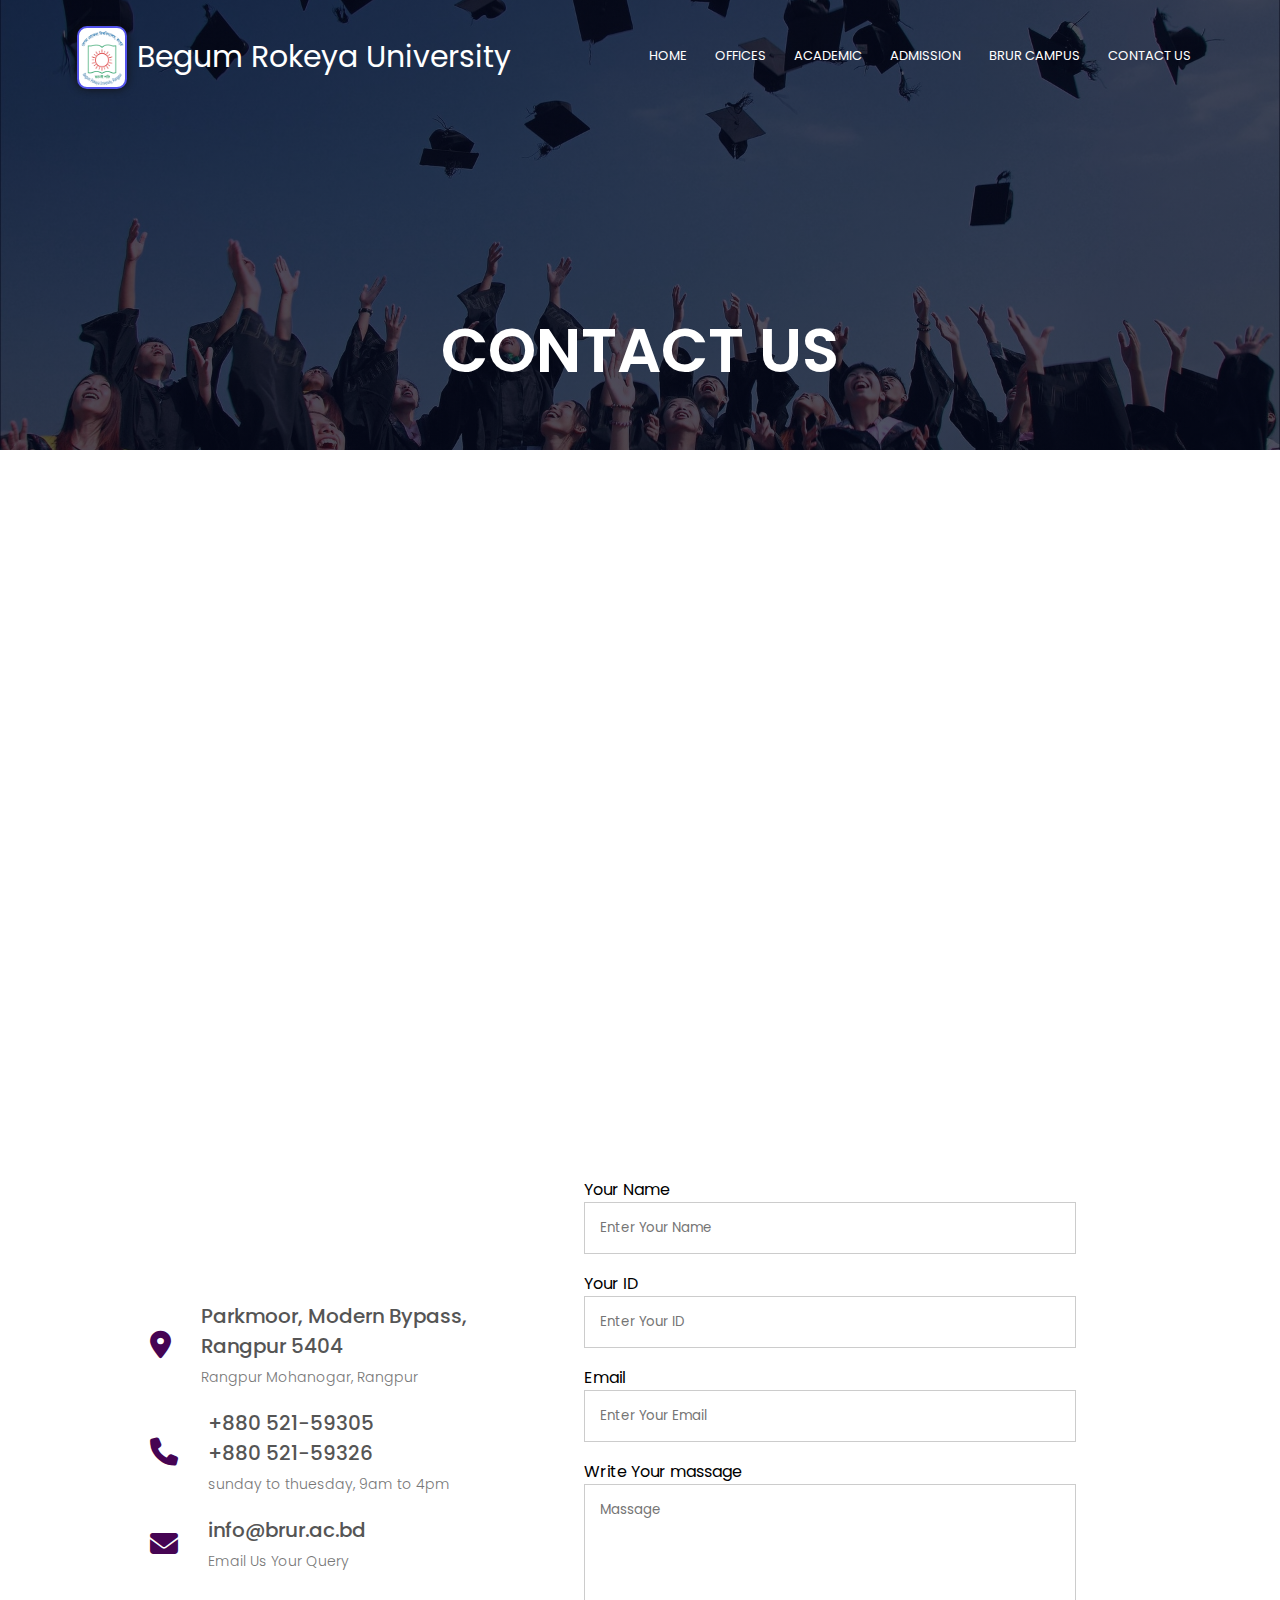
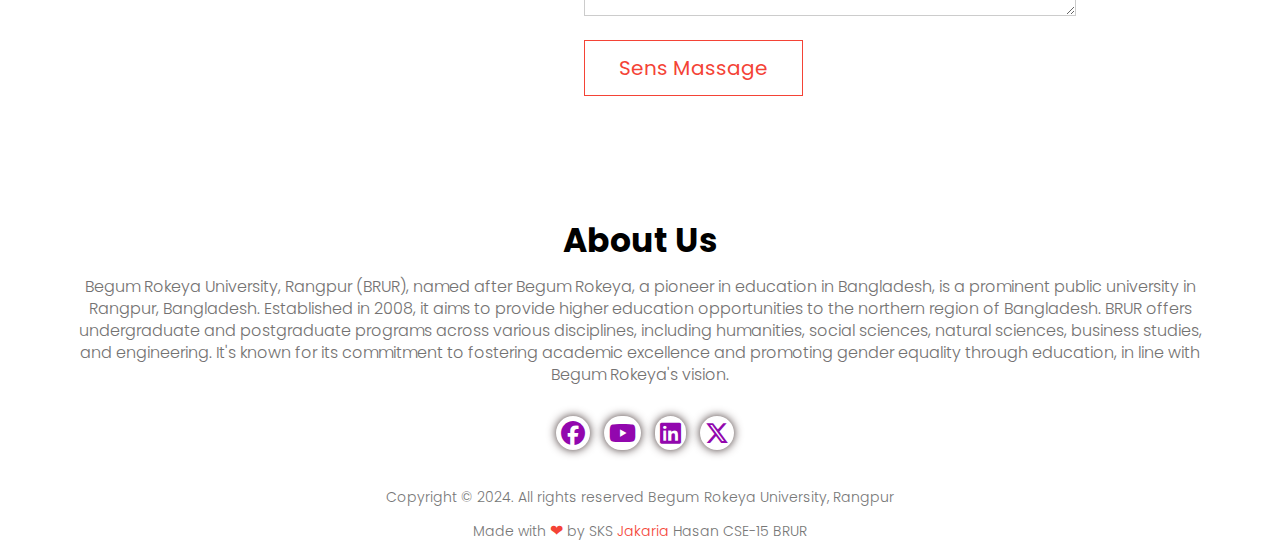
<file: contact.html>
<!DOCTYPE html>
<html lang="en">

<head>
    <meta charset="UTF-8">
    <meta name="viewport" content="width=device-width, initial-scale=1.0">
    <title>Begum Rokeya University </title>
    <link rel="stylesheet" href="style.css">
    <link rel="stylesheet" href="https://cdnjs.cloudflare.com/ajax/libs/font-awesome/6.5.2/css/all.min.css">
    <link rel="stylesheet" href="https://cdnjs.cloudflare.com/ajax/libs/font-awesome/6.5.2/css/all.min.css">
</head>

<body>
    <section class="sub-header">
        <!--             nav  Start           -->
        <nav>
            <a href="index.html">
                <img src="./brur_logo_Black.png" alt="">
                <span>Begum Rokeya University</span>
            </a>
            <div class="nav-links" id="navLinks">
                <i class="fa fa-times" onclick="hideMenu()"> </i>
                <ul>
                    <li><a href="index.html">HOME</a></li>
                    <li><a href="">OFFICES</a></li>
                    <li><a href="academic.html">ACADEMIC</a></li>
                    <li><a href="">ADMISSION</a></li>
                    <li><a href="brur campus.html">BRUR CAMPUS</a></li>
                    <li><a href="">CONTACT US</a></li>
                </ul>
            </div>
            <i class="fa fa-bars" onclick="showMenu()"></i>
        </nav>
        <!--             nav end           -->
        <div class="text-box vision">
            <h1>CONTACT US</h1>
        </div>
    </section>


<!-- ----------------contact US ------------------ -->

<section class="location">
    <iframe src="https://www.google.com/maps/embed?pb=!1m18!1m12!1m3!1d3594.6670104471827!2d89.25778217426142!3d25.715446910517045!2m3!1f0!2f0!3f0!3m2!1i1024!2i768!4f13.1!3m3!1m2!1s0x39e32d9bb08522bb%3A0x83741b8b6c8ee4ee!2sBegum%20Rokeya%20University%2C%20Rangpur!5e0!3m2!1sen!2sbd!4v1720332813723!5m2!1sen!2sbd" width="600" height="450" style="border:0;" allowfullscreen="" loading="lazy" referrerpolicy="no-referrer-when-downgrade"></iframe>

</section>


<section class="contact-us">
    <div class="address">
        <div class="contact-col">
            <i class="fa-sharp fa-solid fa-location-dot"></i>
            <span>
                <h5>Parkmoor, Modern Bypass, Rangpur 5404</h5>
                <p>Rangpur Mohanogar, Rangpur</p>
            </span>
        </div>

        <div class="contact-col">
            <i class="fa-solid fa-phone"></i>
            <span>
                <h5>+880 521-59305 <br>
                    +880 521-59326</h5>
                <p>sunday to thuesday, 9am to 4pm</p>
            </span>
        </div>
        <div class="contact-col">
            <i class="fa-solid fa-envelope"></i>
            <span>
                <h5>info@brur.ac.bd</h5>
                <p>Email Us Your Query</p>
            </span>
        </div>
    </div>

    <form action="" class="form">
        <label for="name" >Your Name</label>
        <input type="text" id="name" placeholder="Enter Your Name">
        <label for="id">Your ID</label>
        <input type="number" id="id" placeholder="Enter Your ID">
        <label for="email">Email</label>
        <input type="email" id="emain" placeholder="Enter Your Email">
        <label for="massage">Write Your massage</label>
        <textarea name="massage" id="massage" rows="5" placeholder="Massage"></textarea>
        <button type="submit" class="hero-btn red-btn">Sens Massage</button>
    </form>

</section>











    <!-- ----------------footer-------------------- -->
    <section class="footer">
        <div class="footer-up">
            <h4>About Us</h4>
            <p>Begum Rokeya University, Rangpur (BRUR), named after Begum Rokeya, a pioneer in education in Bangladesh,
                is a prominent public university in Rangpur, Bangladesh. Established in 2008, it aims to provide higher
                education opportunities to the northern region of Bangladesh. BRUR offers undergraduate and postgraduate
                programs across various disciplines, including humanities, social sciences, natural sciences, business
                studies, and engineering. It's known for its commitment to fostering academic excellence and promoting
                gender equality through education, in line with Begum Rokeya's vision.</p>
            <div class="icons">
                <a href="https://www.facebook.com/sks.jakaria88/"><i class="fa-brands fa-facebook"></i></a>
                <a href="https://www.youtube.com/@JakariaHasan-sks"><i class="fa-brands fa-youtube"></i></a>
                <a href="https://www.linkedin.com/feed/"><i class="fa-brands fa-linkedin"></i></a>
                <a href="https://x.com/twitt_login?lang=en&mx=2"><i class="fa-brands fa-x-twitter"></i></a>
            </div>
        </div>
        <div class="footer-down">
            <p>Copyright © 2024. All rights reserved Begum Rokeya University, Rangpur </p>
            <p>Made with <span class="heart">&#10084</span> by SKS <span>Jakaria </span>Hasan CSE-15 BRUR</p>
        </div>
    </section>




    <!-- java Script -->
    <script src="app.js">
    </script>

</body>

</html>
</file>
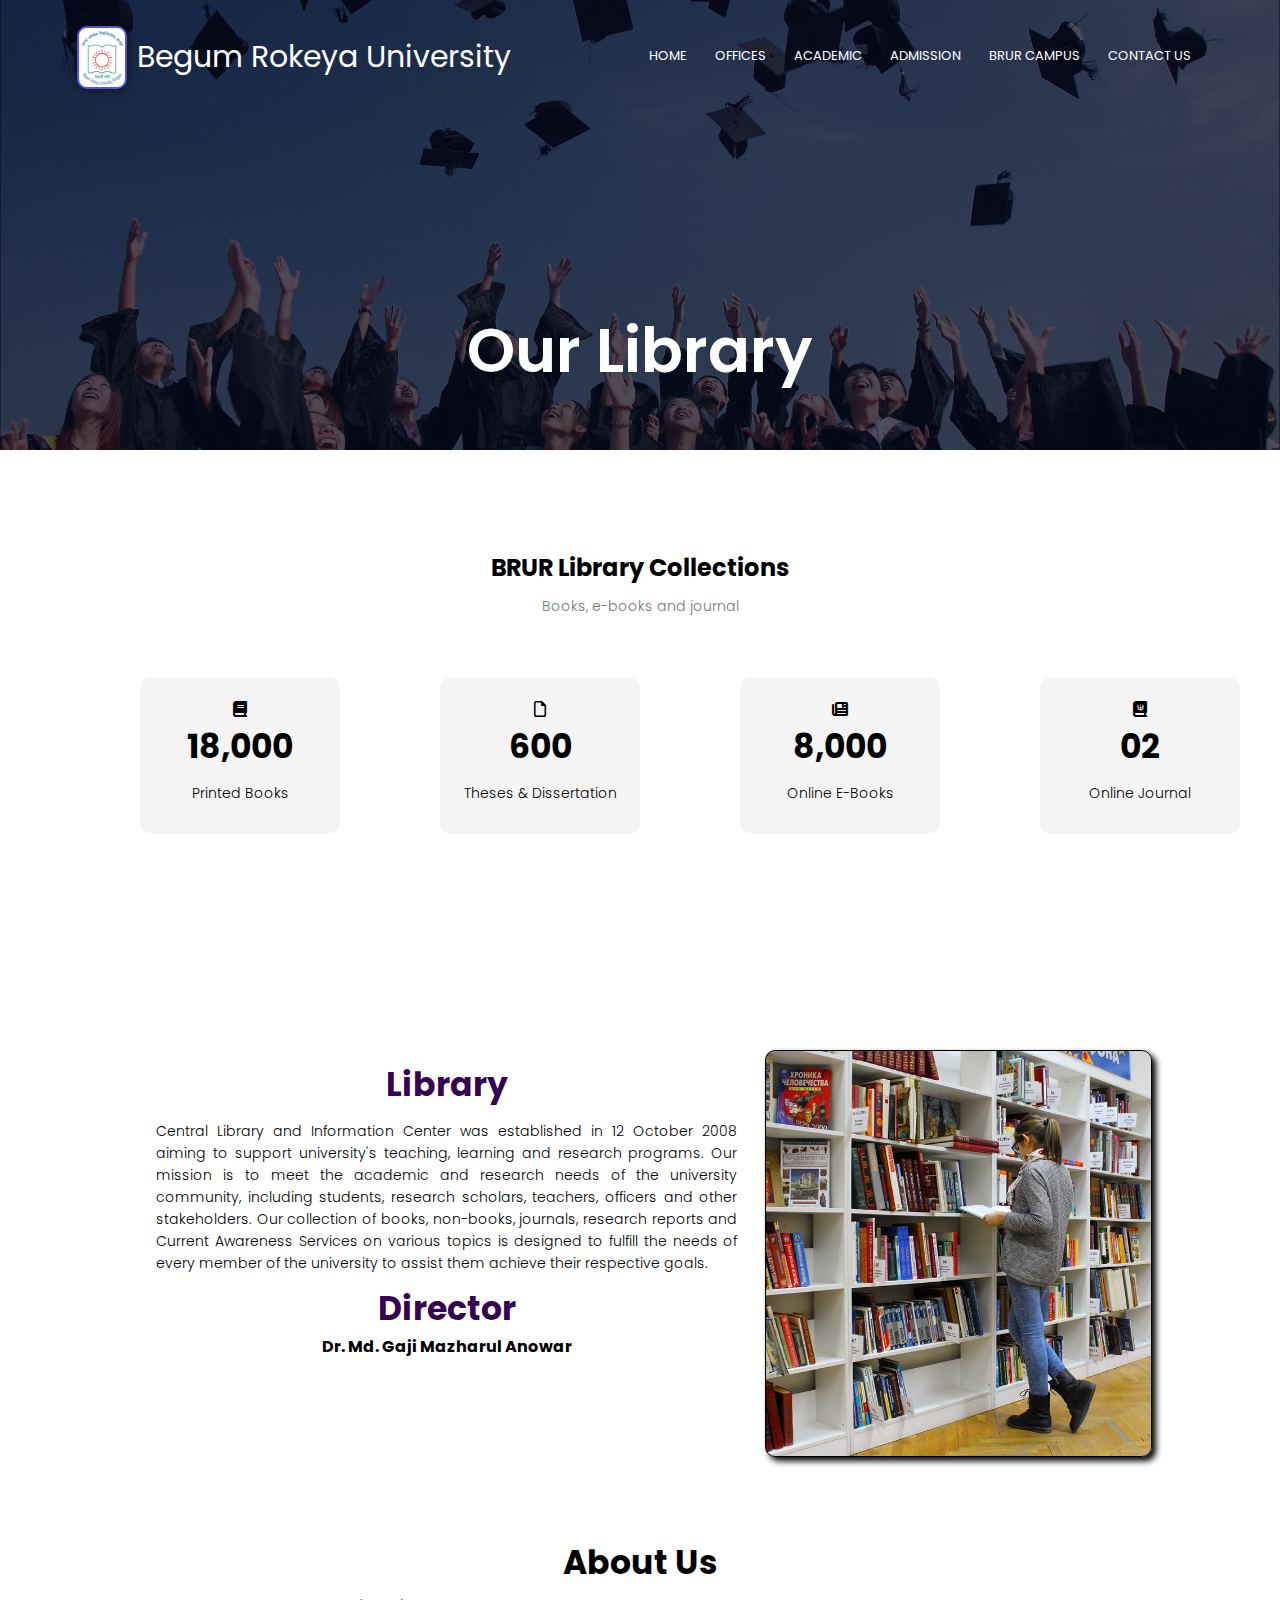
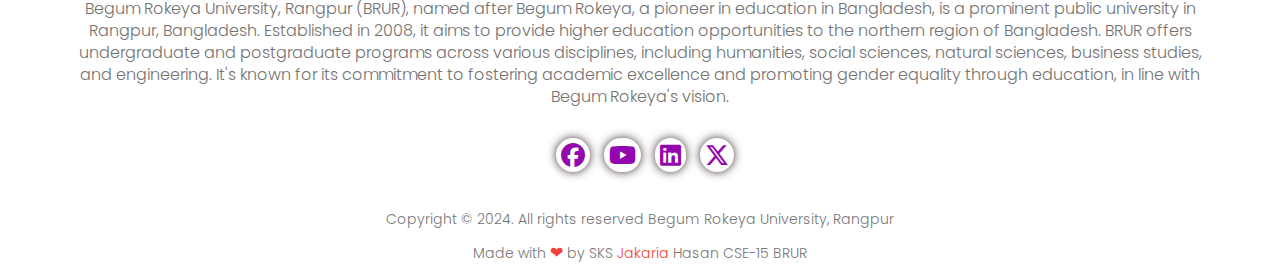
<file: library.html>
<!DOCTYPE html>
<html lang="en">

<head>
    <meta charset="UTF-8">
    <meta name="viewport" content="width=device-width, initial-scale=1.0">
    <title>brur Library </title>
    <link rel="stylesheet" href="style.css">
    <link rel="stylesheet" href="https://cdnjs.cloudflare.com/ajax/libs/font-awesome/6.5.2/css/all.min.css">
    <link rel="stylesheet" href="https://cdnjs.cloudflare.com/ajax/libs/font-awesome/6.5.2/css/all.min.css">
</head>

<body>
    <section class="sub-header">
        <!--             nav  Start           -->
        <nav>
            <a href="index.html">
                <img src="./brur_logo_Black.png" alt="">
                <span>Begum Rokeya University</span>
            </a>
            <div class="nav-links" id="navLinks">
                <i class="fa fa-times" onclick="hideMenu()"> </i>
                <ul>
                    <li><a href="index.html">HOME</a></li>
                    <li><a href="">OFFICES</a></li>
                    <li><a href="academic.html">ACADEMIC</a></li>
                    <li><a href="">ADMISSION</a></li>
                    <li><a href="brur campus.html">BRUR CAMPUS</a></li>
                    <li><a href="">CONTACT US</a></li>
                </ul>
            </div>
            <i class="fa fa-bars" onclick="showMenu()"></i>
        </nav>
        <!--             nav end           -->
        <div class="text-box vision">
            <h1>Our Library </h1>
        </div>
    </section>
<div class="collection">
    <h2>BRUR Library Collections</h2>
    <p>Books, e-books and journal</p>
    <div class="row">
        <div class="printed-book">
            <i class="fa-solid fa-book"></i>
            <h2>18,000</h2>
            <p>Printed Books</p>
        </div>
        <div class="printed-book">
            <i class="fa-regular fa-file"></i>
            <h2>600</h2>
            <p>Theses & Dissertation</p>
        </div>
        <div class="printed-book">
            <i class="fa-solid fa-newspaper"></i>
            <h2>8,000</h2>
            <p>Online E-Books</p>
        </div>
        <div class="printed-book">
            <i class="fa-solid fa-book-journal-whills"></i>
            <h2>02</h2>
            <p>Online Journal</p>
        </div>
    </div>
</div>

 <section class="facilities">
    <div class="row">
        <div class="facilities-details">
            <h2>Library</h2>
            <p>Central Library and Information Center was established in 12 October 2008 aiming to support university's teaching, learning and research programs. Our mission is to meet the academic and research needs of the university community, including students, research scholars, teachers, officers and other stakeholders. Our collection of books, non-books, journals, research reports and Current Awareness Services on various topics is designed to fulfill the needs of every member of the university to assist them achieve their respective goals.</p>
            <h2>Director</h2>
            <h4>Dr. Md. Gaji Mazharul Anowar</h4>
        </div>

        <div class="facilities-img">
            <h2>Library</h2>
            <p>Lorem, ipsum dolor sit amet consectetur adipisicing elit. Ea illo earum possimus. Sit qui, debitis quae molestias hic impedit mollitia non laboriosam provident quam recusandae modi, itaque facilis natus atque. Lorem ipsum dolor sit amet consectetur adipisicing elit. Beatae odio esse ipsum labore, consectetur ipsa soluta sequi voluptas, doloribus excepturi est? Cupiditate fugit, ducimus nam asperiores aperiam iure quas commodi?
            Impedit provident praesentium in maxime repellat modi, eum quia architecto. Excepturi qui dolor adipisci, natus quas minima possimus a aliquam inventore non quo iusto illo accusamus repellat at magnam. Dolor?
            
            </p>
        </div>
    </div>
 </section>
    
    
    <!-- ----------------footer-------------------- -->
    <section class="footer">
        <div class="footer-up">
            <h4>About Us</h4>
            <p>Begum Rokeya University, Rangpur (BRUR), named after Begum Rokeya, a pioneer in education in Bangladesh, is a prominent public university in Rangpur, Bangladesh. Established in 2008, it aims to provide higher education opportunities to the northern region of Bangladesh. BRUR offers undergraduate and postgraduate programs across various disciplines, including humanities, social sciences, natural sciences, business studies, and engineering. It's known for its commitment to fostering academic excellence and promoting gender equality through education, in line with Begum Rokeya's vision.</p>
            <div class="icons">
                <a href="https://www.facebook.com/sks.jakaria88/"><i class="fa-brands fa-facebook"></i></a>
                <a href="https://www.youtube.com/@JakariaHasan-sks"><i class="fa-brands fa-youtube"></i></a>
                <a href="https://www.linkedin.com/feed/"><i class="fa-brands fa-linkedin"></i></a>
                <a href="https://x.com/twitt_login?lang=en&mx=2"><i class="fa-brands fa-x-twitter"></i></a>
            </div>
        </div>
        <div class="footer-down">
            <p>Copyright © 2024. All rights reserved Begum Rokeya University, Rangpur </p>
            <p>Made with <span class="heart">&#10084</span> by SKS <span>Jakaria </span>Hasan CSE-15 BRUR</p>
        </div>
    </section>





    <!-- java Script -->
    <script src="app.js">
    </script>

</body>

</html>
</file>
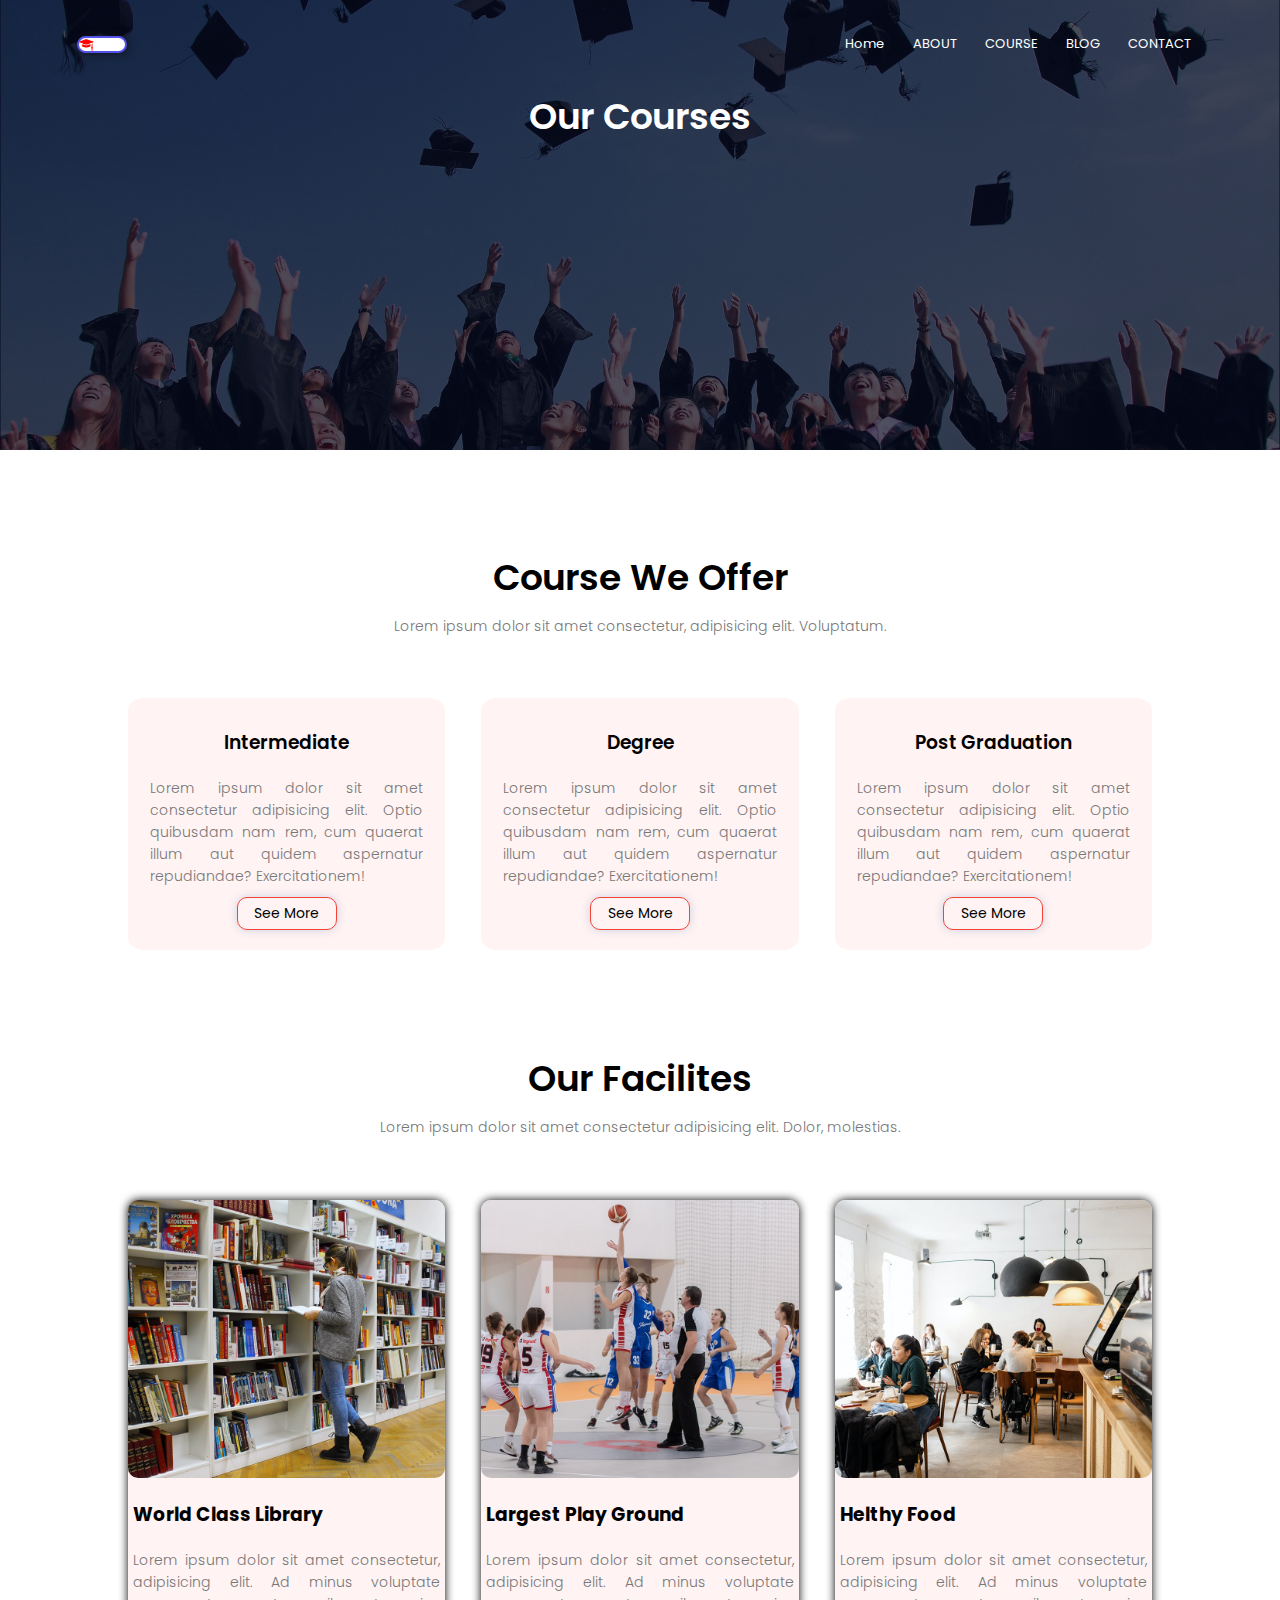
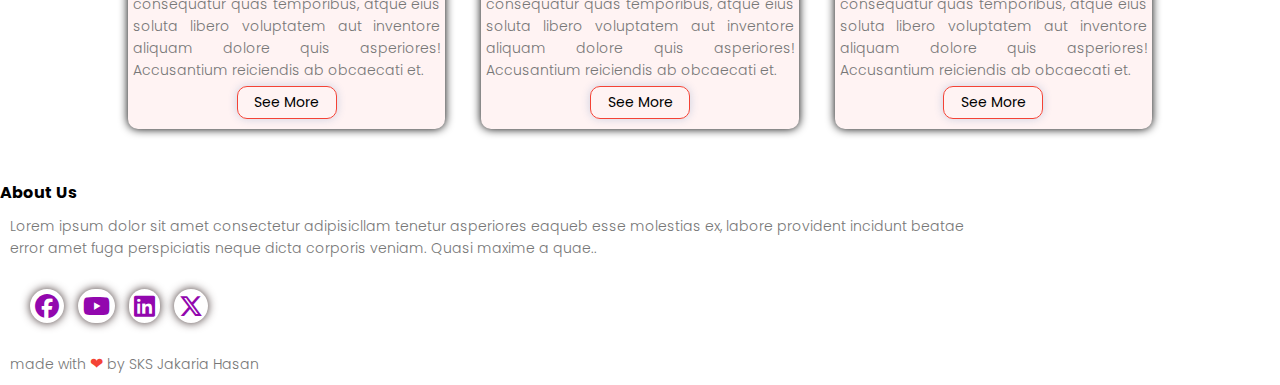
<file: our cources.html>
<!DOCTYPE html>
<html lang="en">
<head>
    <meta charset="UTF-8">
    <meta name="viewport" content="width=device-width, initial-scale=1.0">
    <title>Our Courses </title>
    <link rel="stylesheet" href="style.css">
    <link rel="stylesheet" href="https://cdnjs.cloudflare.com/ajax/libs/font-awesome/6.5.2/css/all.min.css">
</head>
<body>
    <section class="sub-header">
        <!--             nav  Start           -->
        <nav>
            <a href="index.html"><img src="./logo.png" alt=""></a>
            <div class="nav-links" id="navLinks">
                <i class="fa fa-times"  onclick="hideMenu()"> </i>
                <ul>
                    <li><a href="">Home</a></li>
                    <li><a href="">ABOUT</a></li>
                    <li><a href="">COURSE</a></li>
                    <li><a href="">BLOG</a></li>
                    <li><a href="">CONTACT</a></li>
                </ul>
            </div>
            <i class="fa fa-bars" onclick="showMenu()" ></i>
        </nav>
        <h1>Our Courses</h1>
    </section>
        <!--             nav end           -->
   
<!-- --------- Course ------------ -->
<section class="course">
    <h1>Course We Offer</h1>
    <p>Lorem ipsum dolor sit amet consectetur, adipisicing elit. Voluptatum.</p>

    <div class="row">
        <div class="course-col">
            <h3>Intermediate</h3>
            <p>Lorem ipsum dolor sit amet consectetur adipisicing elit. Optio quibusdam nam rem, cum quaerat illum aut quidem aspernatur repudiandae? Exercitationem!</p>
            <button class="course-btn">See More</button>
        </div>
        <div class="course-col">
            <h3>Degree</h3>
            <p>Lorem ipsum dolor sit amet consectetur adipisicing elit. Optio quibusdam nam rem, cum quaerat illum aut quidem aspernatur repudiandae? Exercitationem!</p>
            <button class="course-btn">See More</button>
        </div>
        <div class="course-col">
            <h3>Post Graduation</h3>
            <p>Lorem ipsum dolor sit amet consectetur adipisicing elit. Optio quibusdam nam rem, cum quaerat illum aut quidem aspernatur repudiandae? Exercitationem!</p>
            <button class="course-btn">See More</button>
        </div>
    </div>

</section>

 <!-- ----------- facilities----------- -->

 <section class="facilities">
    <h1>Our Facilites</h1>
    <p>Lorem ipsum dolor sit amet consectetur adipisicing elit. Dolor, molestias.</p>

    <div class="row">
        <div class="facilites-col">
            <img src="/library.png">
            <h3>World Class Library</h3>
            <p>Lorem ipsum dolor sit amet consectetur, adipisicing elit. Ad minus voluptate consequatur quas temporibus, atque eius soluta libero voluptatem aut inventore aliquam dolore quis asperiores! Accusantium reiciendis ab obcaecati et.</p>
            <button class="course-btn f-btn">See More</button> 
        </div>
        <div class="facilites-col">
            <img src="/basketball.png">
            <h3>Largest Play Ground</h3>
            <p>Lorem ipsum dolor sit amet consectetur, adipisicing elit. Ad minus voluptate consequatur quas temporibus, atque eius soluta libero voluptatem aut inventore aliquam dolore quis asperiores! Accusantium reiciendis ab obcaecati et.</p>
            <button class="course-btn f-btn">See More</button>
        </div>
        <div class="facilites-col">
            <img src="/cafeteria.png">
            <h3>Helthy Food</h3>
            <p>Lorem ipsum dolor sit amet consectetur, adipisicing elit. Ad minus voluptate consequatur quas temporibus, atque eius soluta libero voluptatem aut inventore aliquam dolore quis asperiores! Accusantium reiciendis ab obcaecati et.</p>
            <button class="course-btn f-btn">See More</button>
        </div>
    </div>
 </section>


<!-- ----------------footer-------------------- -->
<section class="footer">
    <h4>About Us</h4>
    <p>Lorem ipsum dolor sit amet consectetur adipisicllam tenetur asperiores eaqueb esse molestias ex, labore provident incidunt beatae<br>  error amet fuga perspiciatis neque dicta corporis veniam. Quasi maxime a quae..</p>
    <div class="icons">
        <a href="https://www.facebook.com/sks.jakaria88/"><i class="fa-brands fa-facebook"></i></a>
        <a href="https://www.youtube.com/@JakariaHasan-sks"><i class="fa-brands fa-youtube"></i></a>
        <a href="https://www.linkedin.com/feed/"><i class="fa-brands fa-linkedin"></i></a>
        <a href="https://x.com/twitt_login?lang=en&mx=2"><i class="fa-brands fa-x-twitter"></i></a>
    </div>
    <p class="made">made with <span class="heart">&#10084</span>  by SKS <span>Jakaria </span>Hasan</p>
</section>








    <!-- java Script -->
     <script src="app.js">
     </script>

</body>
</html>
</file>
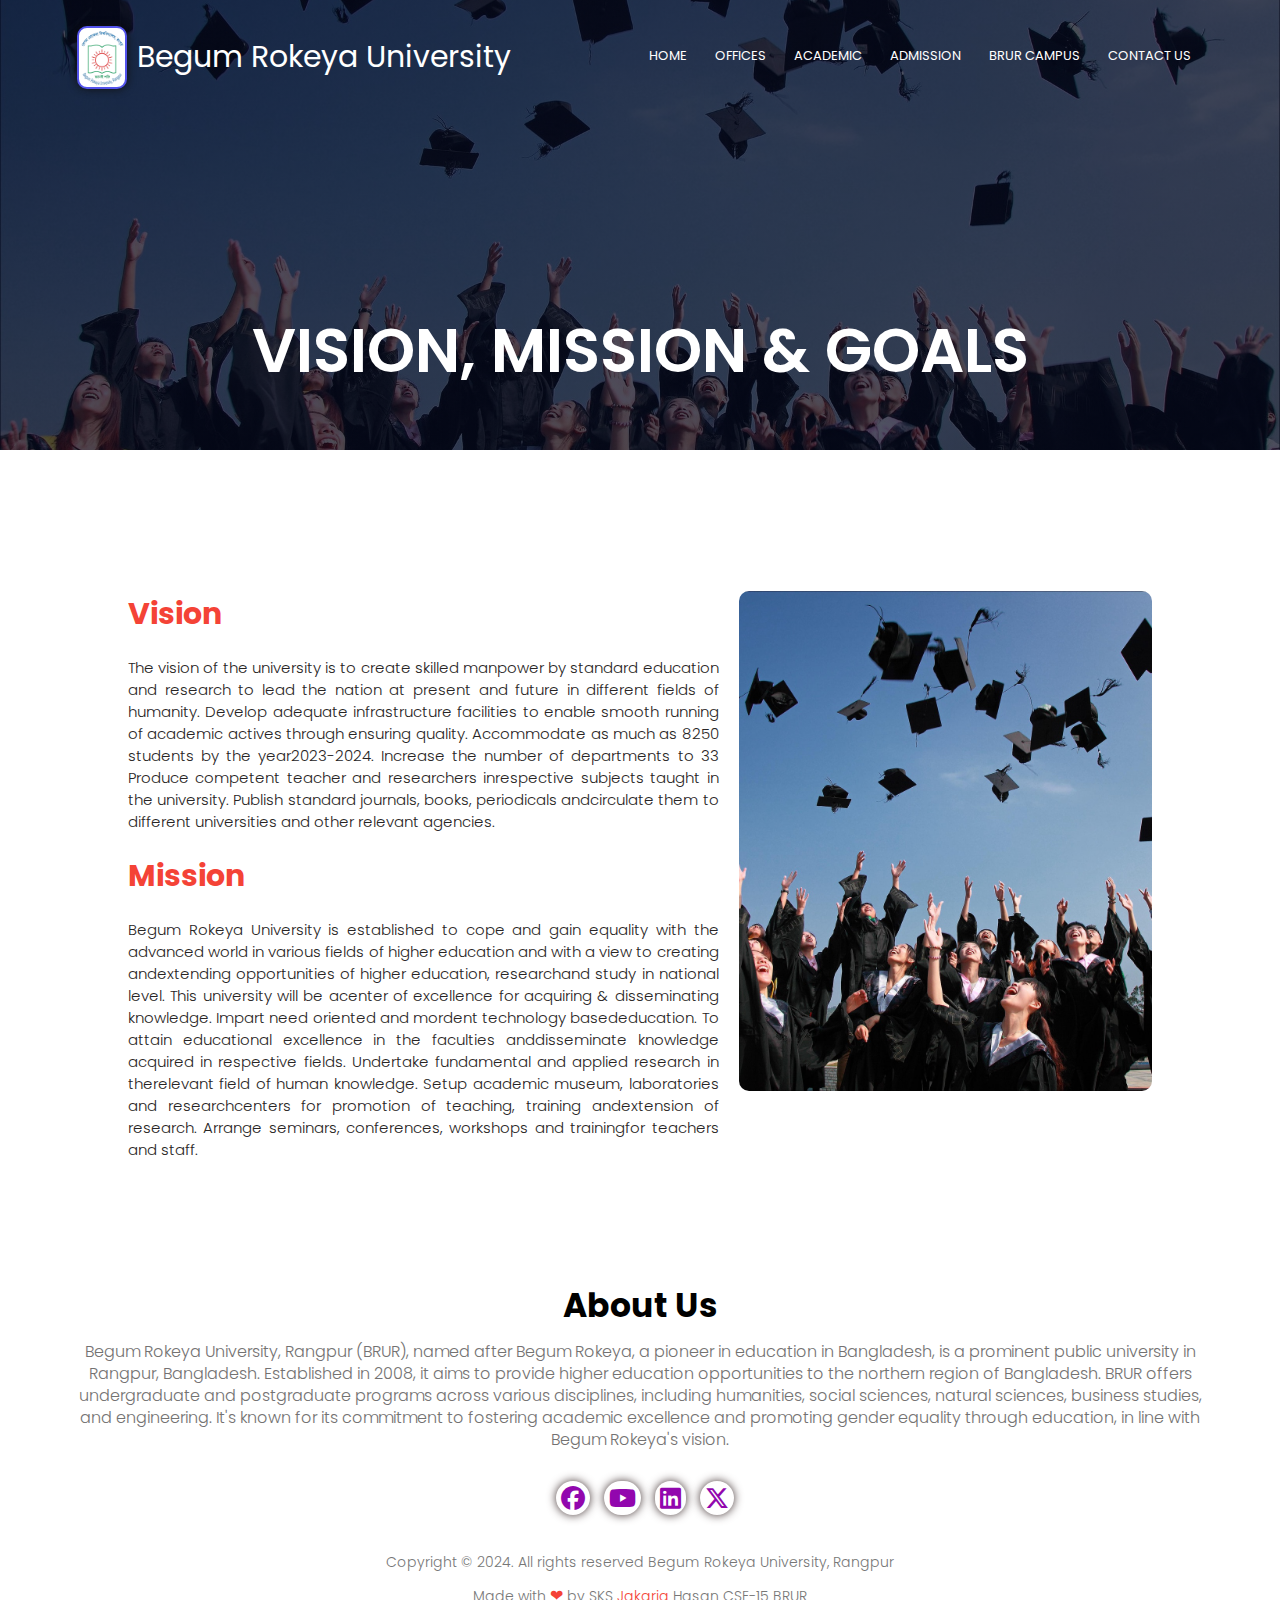
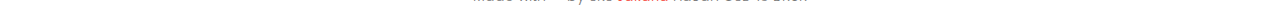
<file: vision.html>
<!DOCTYPE html>
<html lang="en">

<head>
    <meta charset="UTF-8">
    <meta name="viewport" content="width=device-width, initial-scale=1.0">
    <title>Begum Rokeya University </title>
    <link rel="stylesheet" href="style.css">
    <link rel="stylesheet" href="https://cdnjs.cloudflare.com/ajax/libs/font-awesome/6.5.2/css/all.min.css">
    <link rel="stylesheet" href="https://cdnjs.cloudflare.com/ajax/libs/font-awesome/6.5.2/css/all.min.css">
</head>

<body>
    <section class="sub-header">
        <!--             nav  Start           -->
        <nav>
            <a href="index.html">
                <img src="./brur_logo_Black.png" alt="">
                <span>Begum Rokeya University</span>
            </a>
            <div class="nav-links" id="navLinks">
                <i class="fa fa-times" onclick="hideMenu()"> </i>
                <ul>
                    <li><a href="index.html">HOME</a></li>
                    <li><a href="">OFFICES</a></li>
                    <li><a href="academic.html">ACADEMIC</a></li>
                    <li><a href="">ADMISSION</a></li>
                    <li><a href="brur campus.html">BRUR CAMPUS</a></li>
                    <li><a href="contact.html">CONTACT US</a></li>
                </ul>
            </div>
            <i class="fa fa-bars" onclick="showMenu()"></i>
        </nav>
        <!--             nav end           -->
        <div class="text-box vision">
            <h1>VISION, MISSION & GOALS</h1>
        </div>
    </section>

    <section id="goal">
        <div class="row">
            <div class="vision-mision">
                <h2>Vision</h2>
                <p>The vision of the university is to create skilled manpower by standard education and research to lead the
                nation at present and future in different fields of humanity.
                Develop adequate infrastructure facilities to enable smooth running of academic actives through ensuring
                quality.
                Accommodate as much as 8250 students by the year2023-2024.
                Increase the number of departments to 33
                Produce competent teacher and researchers inrespective subjects taught in the university.
                Publish standard journals, books, periodicals andcirculate them to different universities and other
                relevant agencies.</p>
                <h2>Mission</h2>
                <p>Begum Rokeya University is established to cope and gain equality with the advanced world in various fields of
                higher education and with a view to creating andextending opportunities of higher education, researchand
                study in national level. This university will be acenter of excellence for acquiring & disseminating
                knowledge.
                Impart need oriented and mordent technology basededucation.
                To attain educational excellence in the faculties anddisseminate knowledge acquired in respective fields.
                Undertake fundamental and applied research in therelevant field of human knowledge.
                Setup academic museum, laboratories and researchcenters for promotion of teaching, training andextension
                of research.
                Arrange seminars, conferences, workshops and trainingfor teachers and staff.</p>
            </div>
            <div class="vision-img">
               <!-- <h2>Vision - Mision</h2> -->
               <div class="img">

               </div>
            </div>
        </div>
    </section>
    
    
    <!-- ----------------footer-------------------- -->
    <section class="footer">
        <div class="footer-up">
            <h4>About Us</h4>
            <p>Begum Rokeya University, Rangpur (BRUR), named after Begum Rokeya, a pioneer in education in Bangladesh, is a prominent public university in Rangpur, Bangladesh. Established in 2008, it aims to provide higher education opportunities to the northern region of Bangladesh. BRUR offers undergraduate and postgraduate programs across various disciplines, including humanities, social sciences, natural sciences, business studies, and engineering. It's known for its commitment to fostering academic excellence and promoting gender equality through education, in line with Begum Rokeya's vision.</p>
            <div class="icons">
                <a href="https://www.facebook.com/sks.jakaria88/"><i class="fa-brands fa-facebook"></i></a>
                <a href="https://www.youtube.com/@JakariaHasan-sks"><i class="fa-brands fa-youtube"></i></a>
                <a href="https://www.linkedin.com/feed/"><i class="fa-brands fa-linkedin"></i></a>
                <a href="https://x.com/twitt_login?lang=en&mx=2"><i class="fa-brands fa-x-twitter"></i></a>
            </div>
        </div>
        <div class="footer-down">
            <p>Copyright © 2024. All rights reserved Begum Rokeya University, Rangpur </p>
            <p>Made with <span class="heart">&#10084</span> by SKS <span>Jakaria </span>Hasan CSE-15 BRUR</p>
        </div>
    </section>








    <!-- java Script -->
    <script src="app.js">
    </script>

</body>

</html>
</file>
<file: style.css>
@import url('https://fonts.googleapis.com/css2?family=Poppins:ital,wght@0,100;0,200;0,300;0,400;0,500;0,600;0,700;0,800;0,900;1,100;1,200;1,300;1,400;1,500;1,600;1,700;1,800;1,900&display=swap');

*{
    padding: 0;
    margin: 0;
    box-sizing: border-box;
    font-family: "Poppins", sans-serif;
}

/*.............   Header Section   ............. */

.header{
    min-height: 100vh;
    width: 100%;
    background: linear-gradient(rgba(4,9,30,0.7), rgba(4,9,30,0.7)), url(./gate\ 3\ brur.jpg);
    background-position: center;
    background-size: cover;
    position: relative;
}

nav{
    display: flex;
    padding: 2% 6%;
    justify-content: space-between;
    align-items: center;
}
nav a{
    text-decoration: none;
    display: flex;
    justify-content: center;
    align-items: center;
}
nav a img{
   width: 50px;
   background: #fff;
   border-radius: 10px;
   border: 2px solid rgb(83, 83, 235);
   box-shadow: 0 0 8px #111;
}

nav a span{
    font-size: 30px;
    color: #fff;
    margin-left: 10px;
}
.nav-links{
    flex: 1;
    text-align: right;
}
.nav-links ul li{
    list-style: none;
    display: inline-block;
    padding: 8px 12px;
    position: relative;
    

}
.nav-links ul li a{
    color: #fff;
    text-decoration: none;
    font-size: 13px;
}
.nav-links ul li::after{
    content: '';
    width: 0;
    height: 2px;
    background: #f44336;
    display: block;
    margin: auto;
    transition: 0.5s ;
}
.nav-links ul li:hover::after{
    width: 100%;
}

.text-box{
    width: 90%;
    color: #fff;
    position: absolute;
    top: 50%;
    left: 50%;
    transform: translate(-50%,-50%);
    text-align: center;
}
.text-box h1{
    font-size: 62px;  
}
.text-box p{
    margin: 10px 0 40px;
    font-size: 14px;
    color: #fff;
}
.hero-btn{
    display: inline-block;
    text-decoration: none;
    color: #fff;
    border: 1px solid #fff;
    padding: 12px 34px;
    font-size: 13px;
    background:transparent;
    position: relative;
    cursor: pointer;
    
}

.hero-btn:hover{
    border: 1px solid #f44336;
    background: #f44336;
    transition: 1s;
}
.vision{
    padding-bottom: 200px;
}
#goal{
    width: 80%;
    margin: auto;
    padding: 80px 0;
    display: flex;
    justify-content: center;
    align-items: center;
}
.vision-mision{
    flex-basis: 60%;
}
.vision-mision h2{
    font-size: 30px;
    font-weight: 700;
    color: #f44336; 
    padding: 10px 0;

}
.vision-mision p{
    color: #282525;
    font-size: 15px;
    text-align: justify;
    padding: 10px 0;
}
.vision-img{
    flex-basis: 42%;
    padding: 10px 0px;
    margin-left: 20px;
}
.vision-img .img{
    /* background: #414040; */
    width: 100%;
    height: 500px;
    border-radius: 10px;
    background: url("./background.jpg");
    background-position: center;
    background-size: cover;
    background-repeat: no-repeat;
}


nav .fa{
    display: none;
}

/* ........Welcome Section ........... */
.about-buru{
    width: 80%;
    margin: auto;
    text-align: center;
    padding-top:100px ;
}
.welcome-box{
    flex-basis: 58%;
    margin-bottom: 8%;
    border-radius: 10px;
    background: #fff3f3;
    padding: 25px;
    cursor: pointer;
    text-align: left;
    display: flex;
    min-height: 400px;
    justify-content: center;
    align-items: center;
    flex-direction: column;
    transition: all 0.6s;
    box-shadow: 0 0 12px #360353;
}
.welcome-box:hover{
   transform: translate(16px);
}
.welcome-box h2{
    font-size: 30px;
    color: #9207ae;
}
.welcome-box p{
    color: #111;
    font-size: 18px;
    text-align: justify;
    line-height: 24px;
}
.welcome-box h3{
    color: #360353;
    margin-top: 4px;
    
}
.din-img{
    flex-basis: 34%;
    margin-bottom: 5%;
    border-radius: 10px;
    min-height: 400px;
    background: url("./din_img.jpg");
    background-size: cover;
    /* background-position: center; */
    background-repeat: no-repeat;
    padding: 25px;
    cursor: pointer;
    box-shadow: 0 0 12px #360353;
    transition: all 1s;
}
.din-img:hover{
    transform: scale(0.9);
}
/* ---------------Course Section--------------- */
.course{
    width: 80%;
    margin: auto;
    text-align: center;
    padding-top:100px ;
}

.course h1,h1{
    font-size: 36px;
    font-weight: 600;
}
.course p,p{
    font-size: 14px;
    font-weight: 300;
    line-height: 22px;
    padding: 10px;
    color: #777;
}
.row{
    margin-top: 5%;
    display: flex;
    justify-content: space-between;
}
.course-col{
    flex-basis: 31%;
    background: #fff3f3;
    border-radius: 5%;
    margin-bottom: 5%;
    padding: 20px 12px;
    transition: 0.5s;
    position: relative;
    z-index: 1;
}
.course-col h3{
    text-align: center;
    font-weight: 600;
    margin: 10px 0;
}
.course-col p{
    text-align: justify;
}
.course-col:hover{
    box-shadow: 0 0 20px 0px rgba(0,0,0,0.2);
}
/* .course-col::after{
    content: '';
    width: 100%;
    height: 100%;
    background: linear-gradient(rgba(4,9,30,0.2), rgba(4,9,30,0.3));
    position: absolute;
    bottom: 0;
    left: 0;
    z-index: -1;
} */

.course-btn{
    width: 100px;
    padding: 5px;
    font-size: 14px;
    font-weight: 400;
    cursor: pointer;
    border: 1px solid #f44336;
    outline: none;
    background: transparent;
    border-radius: 10px;
    box-shadow: 0 0 10px 0px rgba(2, 82, 162, 0.2); 
    position: relative;  
    z-index: 1;
    overflow: hidden;
    transition: 1s;
}
.course-btn::before{
    content: '';
    width: 0%;
    height: 100%;
    background: #f44336;
    position: absolute;
    top: 0;
    left: 0;
    z-index: -1;
    transition: 1s;
    /* transform: translateX(-50%); */
}
.course-btn:hover::before{
    /* transform: translateX(-100%); */
    width: 100%;
}
.course-btn:hover{
    color: #fff;
}


/* ------------Campus ------------ */
.campus{
    width: 80%;
    margin: auto;
    padding-top:50px ;
    text-align: center;
}

.campus-col{
    flex-basis: 45%;
    position: relative;
    border-radius: 10px;
    margin: 10px;
    margin-bottom: 30px;
    overflow: hidden;
}
.campus-col img{
    width: 100%;
    height: 100%;
    display: block;
}
.layer{
    background: transparent;
    height: 100%;
    width: 100%;
    position: absolute;
    top: 0;
    left: 0;
    transition: 1s;
}
.layer:hover{
    background: rgba(255, 0, 0, 0.7);
}
.layer h3{
    width: 100%;
    font-size: 26px;
    font-weight: 500;
    color: #fff;
    position: absolute;
    bottom: 0;
    left: 50%;
    transform: translateX(-50%);
    opacity: 0;
    transition: 1s;
}
.layer:hover h3{
    bottom: 49%;
    opacity: 0.7;

}

/* --------------Facilites------------ */
.facilities{
    width: 80%;
    margin: auto;
    padding-top: 50px;
    text-align: center;
}
.facilites-col{
    flex-basis: 31%;
    border-radius: 10px;
    margin-bottom: 5%;
    text-align: center;
    background: #fff3f3;
    position: relative;
    box-shadow: 0 0 10px #000;
}
.facilites-col img{
    width: 100%;
    border-radius: 10px; 
}
.facilites-col p{
    padding: 5px;
    text-align: justify;
}
.facilites-col h3{
    padding: 5px;
    margin-top: 10px;
    margin-bottom: 10px;
    text-align: left;
}
.f-btn{
   margin-bottom: 10px;
}

/* ----------Testomonial ------------ */
.testimonial{
    width: 80%;
    text-align: center;
    margin: auto;
    padding-top: 50px;
}
.test-col{
    flex-basis: 44%;
    margin-bottom: 5%;
    border-radius: 10px;
    background: #fff3f3;
    padding: 25px;
    cursor: pointer;
    text-align: left;
    display: flex;
}
.test-col img{
    height: 40px;
    margin-left: 5px;
    margin-right: 30px;
    border-radius: 50%;
}
.test-col p{
    padding: 0;
    text-align: justify;
}
.test-col h3{
    margin-top: 10px;
    text-align: left;
}
.test-col i{
    margin-top: 10px;
    text-align: left;
    color: #f44336;
}

/* ------------ call to action ------------------- */
.cta{
    margin: 100px auto;
    width: 80%;
    background-image: linear-gradient(rgba(0,0,0,0.7),rgba(0,0,0,0.7)),url("./banner2.jpg");
    background-position: center;
    background-size: cover;
    border-radius: 10px;
    text-align: center;
    padding: 100px 0;
}
.cta h1{
    color: #fff;
    margin-bottom: 40px;
    padding: 0;
}
/* -------------footer-------------- */
.footer-up{
    width: 100%;
    text-align: center;
    padding-top: 30px ;
    display: flex;
    justify-content: center;
    flex-direction: column;
    align-items: center;
    background-color: #ffffff;

}
.footer-up h4{
    font-size: 33px;
    font-weight: 700;
}
.footer-up p{
    width: 90%;
    color: #747272;
    font-size: 1em;
    text-align: center;
}

.footer-down{
    display: flex;
    justify-content: center;
    align-items: center;
    padding: 10px 0;
    flex-direction: column;
}

.heart{
    color: #f44336;
    font-size: 16px;
    line-height: 16px;
}
.footer-down p{
    padding: 6px 15px;
}
.footer-down p span{
    color: #f44336;
}



/* ---------About Us Page----------- */
.sub-header{
    height: 50vh;
    width: 100%;
    background-image: radial-gradient(rgba(4,9,30,0.7), rgba(4,9,30,0.7)), url(./background.jpg);
    background-position: center;
    background-size: cover;
    text-align: center;
    color: #fff;
}
.about-us{
    width: 80%;
    margin: auto;
    padding-top: 80px;
    padding-bottom: 50px;

}
.about-col{
    flex-basis: 48%;
    padding: 30px 2px;
}
.about-col img{
    width: 100%;
}
.about-col h1{
    padding-top: 0;
}
.about-col p{
    padding: 15px 0 25px;
    text-align: justify;
}

.red-btn{
    border: 1px solid #f44336;
    background: transparent;
    color: #f44336;
    font-size: 20px;
    font-weight: 400;
    transition: all 1s;
}
.red-btn:hover{
    color: #fff;
}

/* ----- footer icon -------- */

.icons{
    margin: 20px;
}
.icons .fa-brands{
    margin-left: 10px;
    font-size: 24px;
    color: #9207ae;
    padding: 5px;
    border: none;
    outline: none;
    border-radius: 25px;
    box-shadow: 0 0 10px #423333;
    cursor: pointer;
    transition: 0.5s;
}
.icons .fa-brands:hover{
    /* transform: translate(10px); */
    scale: 1.3;
}



/* ------------ Academinc Page ----------- */
.faculty{
    width: 80%;
    margin: auto;
    text-align: center;
    padding-top:100px ;
}
.faculty-col{
    flex-basis: 45%;
    /* border: 1px solid #f44336; */
    background-color: #e7cdcd;
    margin-bottom: 5%;
    padding: 20px 12px;
    border-radius: 10px;
    transition: all 1s;
    position: relative;
}
.faculty-col:hover{
    transform: scale(1.1);
    box-shadow: 0 0 10px #360353;
}
.faculty-col h2{
    color: #360353;
    font-size: 24px;
}
.faculty-col p{
    color: #000000;
    font-size: 0.7em;
    text-align: center;
    padding: 5px 10px;
}
.depts{
    display: flex;
    justify-content: center;
    /* align-items: center; */
    flex-direction: column;
    padding: 10px;
}
.depts h3{
    font-size: 1.3em;
    margin: 10px 0;
    background-color: #ddaae7;
    padding: 10px 20px;
    border-radius: 14px;
    box-shadow: 0 0 12px #111;
}

.depts .dept h4 span{
    font-size: 12px;
    color: #777;
}

.depts .dept .row .dept-name{
    text-align: left;
    font-size: 1em;
    font-weight: 500;
    color: #360353;
}
.depts .dept .row a button{
    padding: 4px 4px;
    font-size: 12px;
}







/* ------------ BRUR Campus Page ----------- */

.b-btn{
    position: absolute;
    bottom: 5px;
    left: 50%;
    transform: translateX(-50%);
    padding: 5px 10px;
    border: 1px solid #f44336;
    outline: none;
    background: transparent;
    color: #fff;
    border-radius: 10px;
    cursor: pointer;
    transition: all 1s;
}
.b-btn:hover{
    border: 1px solid #f2f0f3;
    box-shadow: 0 0 12px #000;
}

.hall-col{
    flex-basis: 31%;
    border-radius: 10px;
    margin-bottom: 5%;
    text-align: center;
    background: #f1c3f5;
    position: relative;
    box-shadow: 4px 4px 6px #000;
    transition: all 0.5s;
}
.hall-col img{
    width: 100%;
    border-radius: 10px;  
    padding: 20px;
    transition: all 0.5s;
}
.hall-col img:hover{
    /* transform: scale(1.1);   */
    padding: 0px;
}
.hall-col p{
    color: #000;
    padding: 5px 20px ;
    text-align: justify;
}
.hall-col h3{
    padding: 5px 10px;
    margin-top: 10px;
    margin-bottom: 10px;
    text-align: center;
}
.provost{
    font-size: 1.2em;
    padding: 10px 10px;
    text-align: left;
    color: #9207ae;
}
.provost span{
    color: #000;
    padding: 5px;
}

.hall-col:hover{
    box-shadow: 0 0 6px #360353;
}

.facilities{
    width: 80%;
    margin: auto;
    padding-top: 50px;
    text-align: center;
}

.facilities-details{
    flex-basis: 66%;
    margin-bottom: 5%;
    position: relative;
    padding: 10px 18px;
}
.facilities-details h2{
    font-size: 33px;
    color: #360353;
}
.facilities-details p{
    text-align: justify;
    color: #000;
}
.facilities-img{
    flex-basis: 40%;
    border-radius: 10px;
    margin-bottom: 5%;
    box-shadow: 4px 4px 6px #000;
    padding: 10px 12px;
    border: 1px solid #000000 ;
    background-image: url(./library.png);
    background-position: center;
    background-size: cover;
    background-repeat: no-repeat;
    transition: all 1s;
}
.facilities-img h2, .facilities-img p{
    color: transparent;
}
.facilities-img:hover{
    transform: scale(1.1);
}


/* -----------library ----------- */
.collection{
    width: 80%;
    margin: auto;
    padding: 100px 12px;
    display: flex;
    justify-content: center;
    align-items: center;
    flex-direction: column;
}

.printed-book{
    flex-basis: 24%;
    width: 200px;
    background-color: #F5F5F5;
    margin-left: 100px;
    margin-bottom: 15px;
    padding: 20px 10px;
    border-radius: 10px;
    text-align: center;
    cursor: pointer;
    transition: all 0.5s;
}
.printed-book:hover{
    box-shadow: 0 0 12px #111;
}
.printed-book h2{
    font-size: 33px;
}
.printed-book p{
    color: #000;
}

/* ---------------Contact Us page ------------ */
.location{
    width: 80%;
    margin: auto;
    padding: 90px 0;
}
.location iframe{
    width: 100%;
    
}

.contact-us{
    width: 80%;
    margin: auto;
    padding: 90px 0;
    display: flex;
    justify-content: center;
    align-items: center;
}
.address{
    flex-basis: 33%;
    display: flex;
    justify-content: center;
    align-items: center;
    flex-direction: column;
}

.contact-col{
    width: 380px;
    padding: 10px 12px;
    border-radius: 10px;
    text-align: left;
    /* background: #d0bfd1; */
    position: relative;
    /* box-shadow: 0px 0px 6px #000; */
    display: flex;
    align-items: center;
}
.contact-col i{
    font-size: 28px;
    color: #460453;
    margin: 10px;
    margin-right: 30px;
}
.contact-col h5{
    font-size: 20px;
    font-weight: 500;
    margin-bottom: 5px;
    color: #555;
}
.contact-col p{
    padding: 0;
    text-align: left;
}

.form{
    flex-basis: 48%;
    margin: auto;
}
.form input, textarea{
    width: 100%;
    padding: 15px;
    margin-bottom: 17px;
    outline: none;
    border: 1px solid #ccc;
}







/* ------ For Small Device ------ */

@media (max-width:600px){
    .text-box h1{
        font-size: 20px;  
    }
    .nav-links ul li{
        display: block;
        border-bottom: 1px solid #000;
    }

    .nav-links{
        position:fixed;
        background: #f44336;
        width: 200px;
        height: 100vh;
        top: 0;
        right: -200px;
        text-align: left;
        transition: all 1s ease;
        z-index: 2;
        
    }
    nav .fa{
        display: block;
        margin:10px;
        color: #fff;
        cursor: pointer;
        font-size: 22px;
    }
    .nav-links ul{
        padding: 30px;
        padding-top: 10px;
    }
    nav a span{
        font-size: 20px;
    }

    .welcome-box h2{
        font-size: 18px;
        color: #9207ae;
    }
    /* ---------- Course -----------; */
    .row{
        flex-direction: column;
    }

    .test-col img{
        margin-left: 0px;
        margin-right: 15px;
    }
    .cta h1{
        font-size: 24px;
    }
    .footer p{
        font-size: 0.8em;
        padding: 10px 12px;
    }

    .faculty-col:hover{
        transform: scale(1);
        box-shadow: 0 0 10px #360353;
    }
    .contact-us{
        flex-direction: column;
    }
    .form{
        margin-top: 100px;
    }
    
}
</file>
